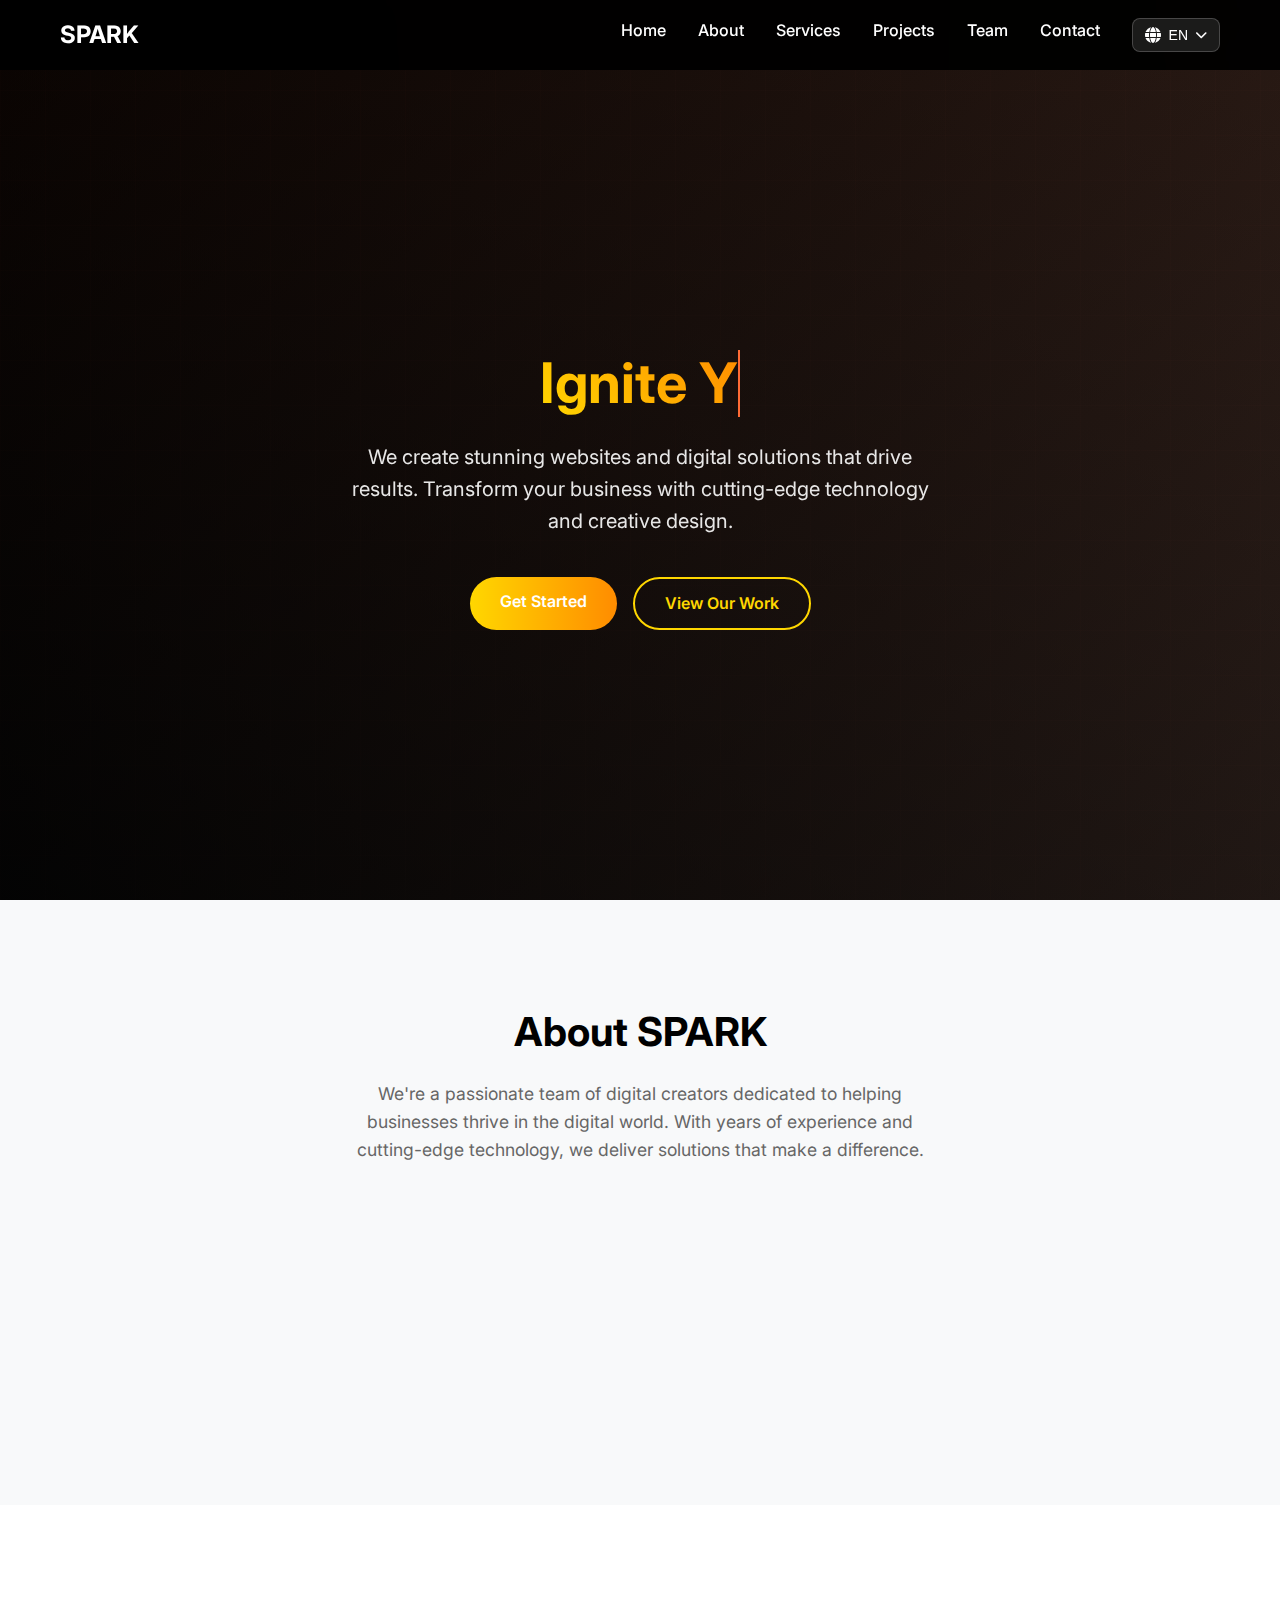
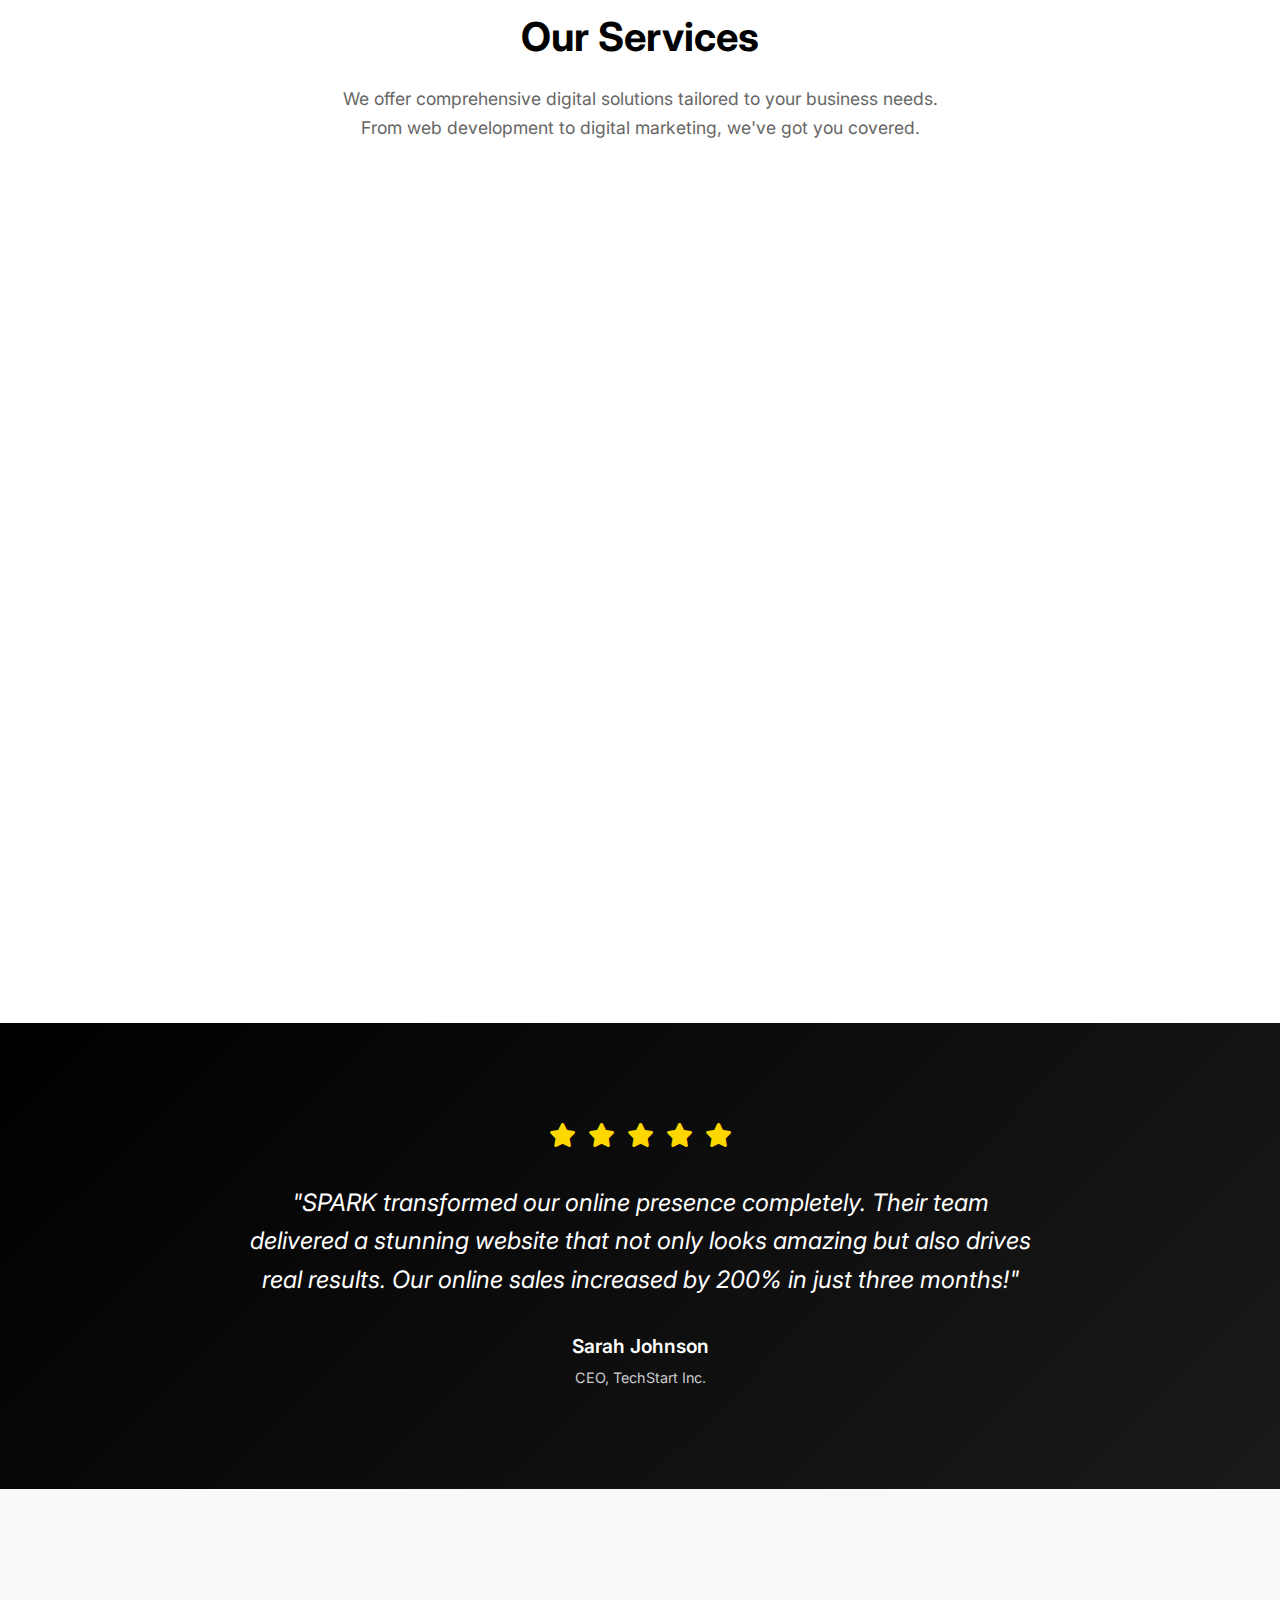
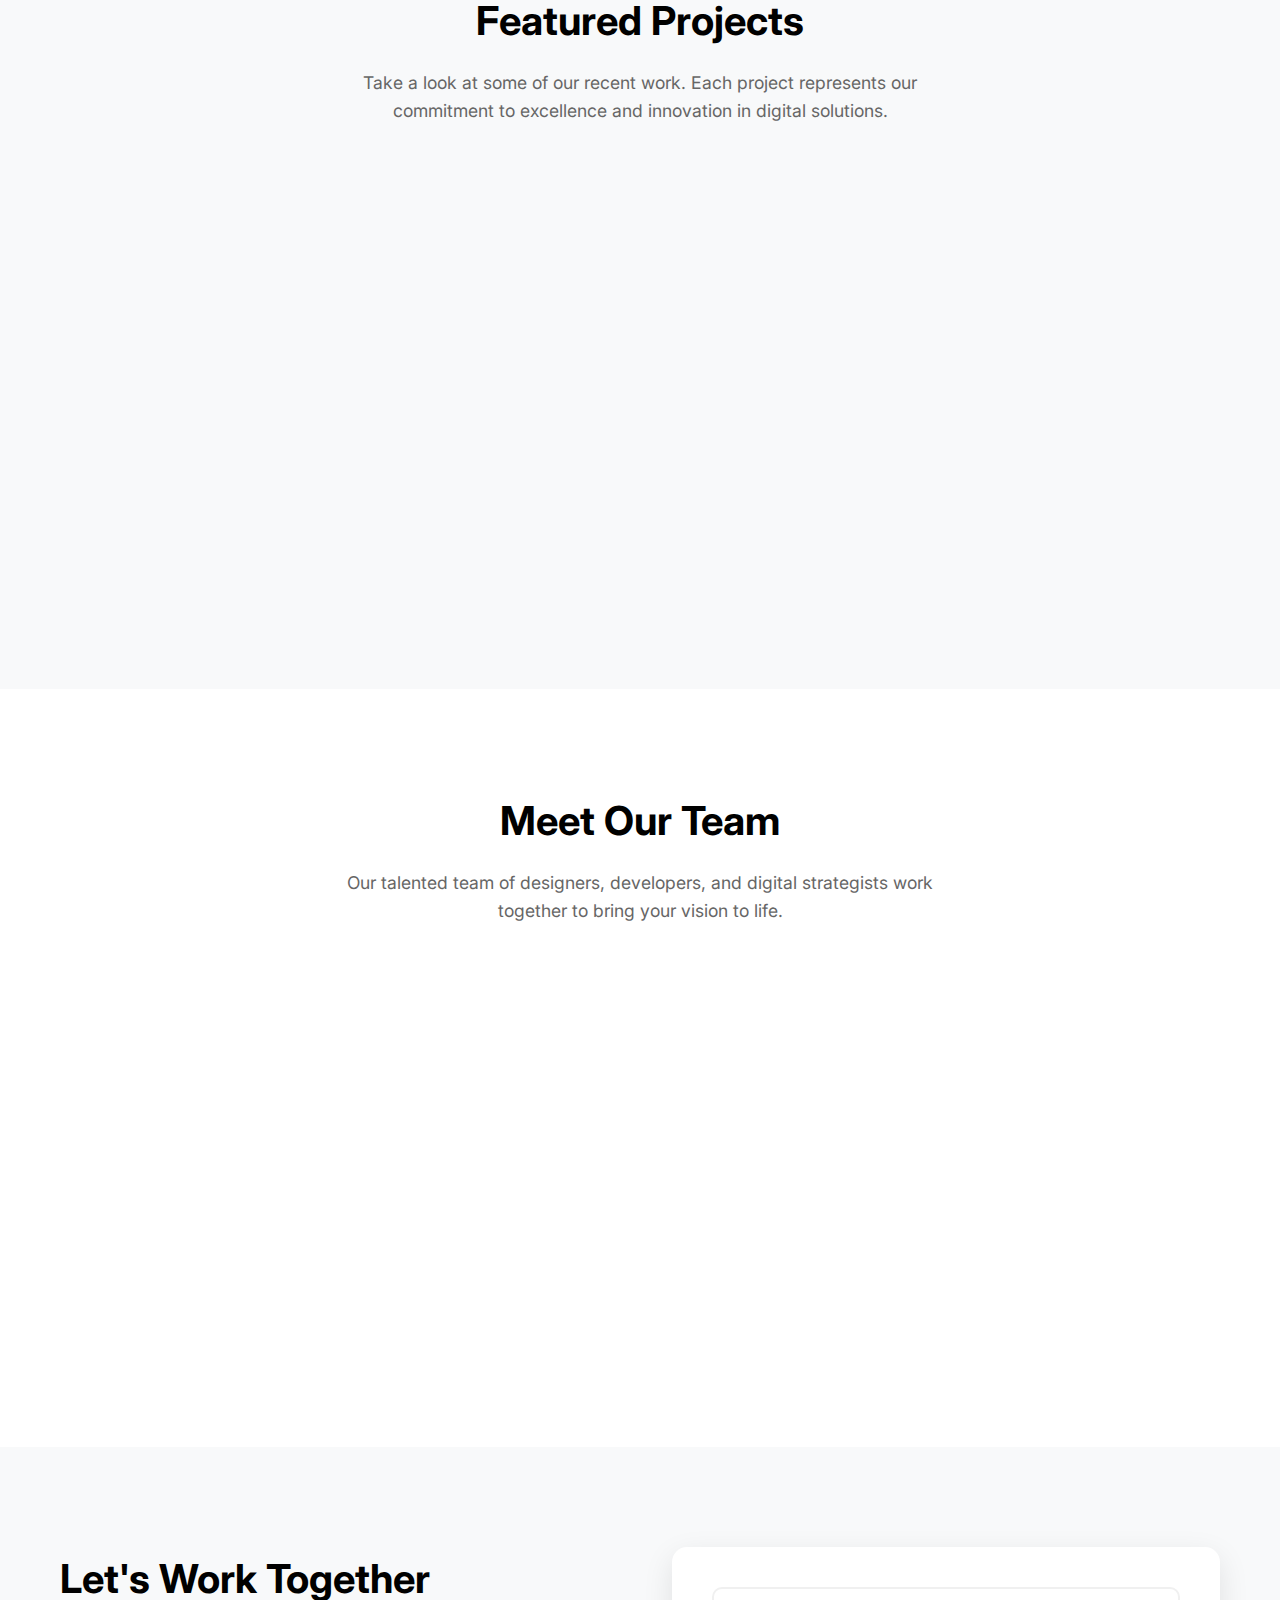
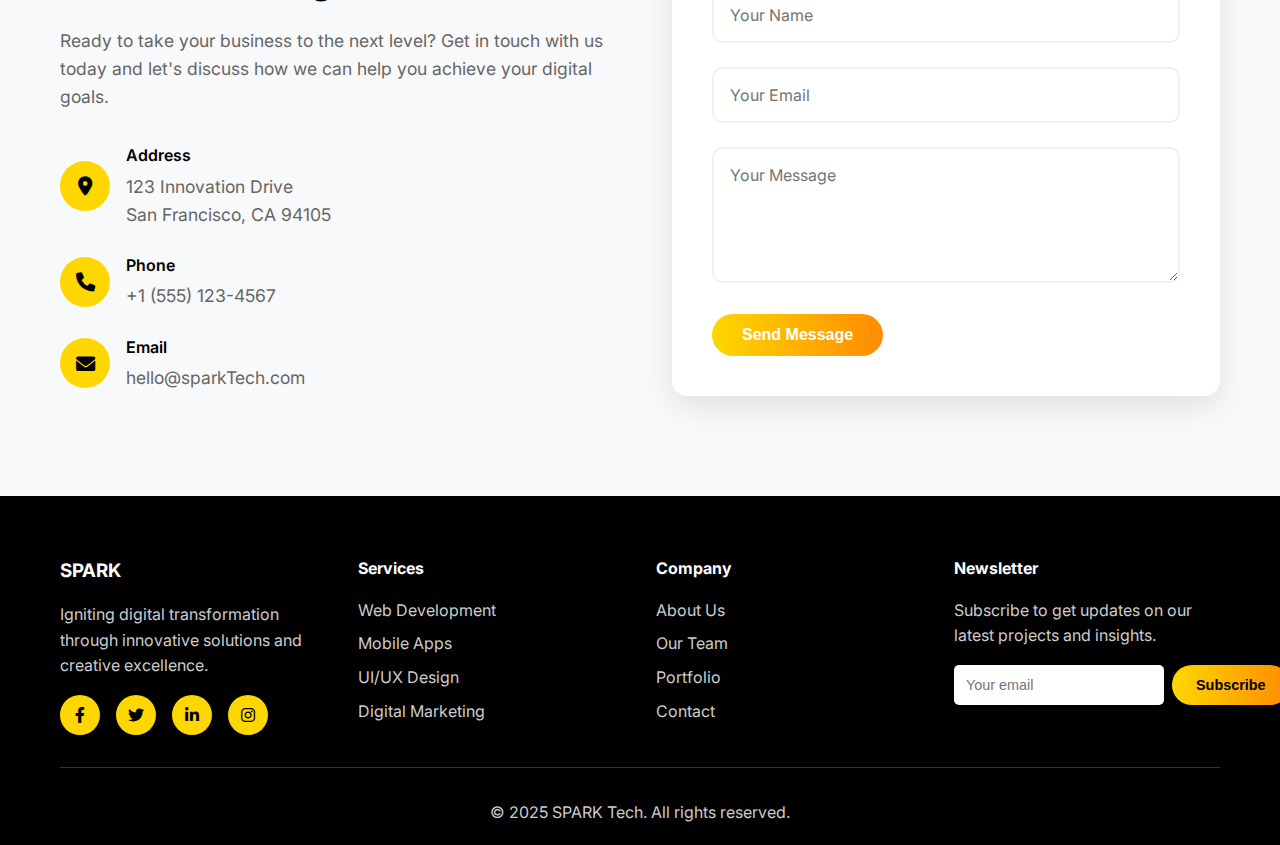
<file: index.html>
<!DOCTYPE html>
<html lang="en">
<head>
    <meta charset="UTF-8">
    <meta name="viewport" content="width=device-width, initial-scale=1.0">
    <title>SPARK - Digital Solutions Agency</title>
    <link rel="stylesheet" href="styles.css">
    <link rel="stylesheet" href="https://cdnjs.cloudflare.com/ajax/libs/font-awesome/6.0.0/css/all.min.css">
    <link href="https://fonts.googleapis.com/css2?family=Inter:wght@300;400;500;600;700&display=swap" rel="stylesheet">
</head>
<body>
    <!-- Navigation -->
    <nav class="navbar">
        <div class="nav-container">
            <div class="nav-logo">
                <h2>SPARK</h2>
            </div>
            <ul class="nav-menu">
                <li><a href="#home">Home</a></li>
                <li><a href="#about">About</a></li>
                <li><a href="#services">Services</a></li>
                <li><a href="#projects">Projects</a></li>
                <li><a href="#team">Team</a></li>
                <li><a href="#contact">Contact</a></li>
                <li class="language-dropdown">
                    <button class="language-btn">
                        <i class="fas fa-globe"></i>
                        <span>EN</span>
                        <i class="fas fa-chevron-down"></i>
                    </button>
                    <ul class="dropdown-menu">
                        <li><a href="index.html">English</a></li>
                        <li><a href="index-ar.html">العربية</a></li>
                        <li><a href="index-nl.html">Nederlands</a></li>
                    </ul>
                </li>
            </ul>
            <div class="hamburger">
                <span></span>
                <span></span>
                <span></span>
            </div>
        </div>
    </nav>

    <!-- Hero Section -->
    <section id="home" class="hero">
        <div class="hero-background"></div>
        <div class="hero-overlay"></div>
        <div class="hero-content">
            <h1 class="hero-title">Ignite Your Digital Presence</h1>
            <p class="hero-subtitle">We create stunning websites and digital solutions that drive results. Transform your business with cutting-edge technology and creative design.</p>
            <div class="hero-buttons">
                <a href="#contact" class="btn btn-primary">Get Started</a>
                <a href="#projects" class="btn btn-secondary">View Our Work</a>
            </div>
        </div>
    </section>

    <!-- About Section -->
    <section id="about" class="about">
        <div class="container">
            <div class="section-header">
                <h2>About SPARK</h2>
                <p>We're a passionate team of digital creators dedicated to helping businesses thrive in the digital world. With years of experience and cutting-edge technology, we deliver solutions that make a difference.</p>
            </div>
            <div class="stats-grid">
                <div class="stat-item fade-in">
                    <div class="stat-number">150</div>
                    <div class="stat-label">Projects Completed</div>
                </div>
                <div class="stat-item fade-in">
                    <div class="stat-number">50</div>
                    <div class="stat-label">Happy Clients</div>
                </div>
                <div class="stat-item fade-in">
                    <div class="stat-number">5</div>
                    <div class="stat-label">Years Experience</div>
                </div>
                <div class="stat-item fade-in">
                    <div class="stat-number">24</div>
                    <div class="stat-label">Support Hours</div>
                </div>
            </div>
        </div>
    </section>

    <!-- Services Section -->
    <section id="services" class="services">
        <div class="container">
            <div class="section-header">
                <h2>Our Services</h2>
                <p>We offer comprehensive digital solutions tailored to your business needs. From web development to digital marketing, we've got you covered.</p>
            </div>
            <div class="services-grid">
                <div class="service-card fade-in">
                    <div class="service-icon">
                        <i class="fas fa-code"></i>
                    </div>
                    <h3>Web Development</h3>
                    <p>Custom websites built with modern technologies. Responsive, fast, and optimized for search engines to help your business grow online.</p>
                </div>
                <div class="service-card fade-in">
                    <div class="service-icon">
                        <i class="fas fa-mobile-alt"></i>
                    </div>
                    <h3>Mobile Apps</h3>
                    <p>Native and cross-platform mobile applications that deliver exceptional user experiences across iOS and Android devices.</p>
                </div>
                <div class="service-card fade-in">
                    <div class="service-icon">
                        <i class="fas fa-paint-brush"></i>
                    </div>
                    <h3>UI/UX Design</h3>
                    <p>Beautiful, intuitive designs that engage users and drive conversions. We create experiences that your customers will love.</p>
                </div>
                <div class="service-card fade-in">
                    <div class="service-icon">
                        <i class="fas fa-chart-line"></i>
                    </div>
                    <h3>Digital Marketing</h3>
                    <p>Comprehensive digital marketing strategies including SEO, social media, and paid advertising to boost your online presence.</p>
                </div>
                <div class="service-card fade-in">
                    <div class="service-icon">
                        <i class="fas fa-cloud"></i>
                    </div>
                    <h3>Cloud Solutions</h3>
                    <p>Scalable cloud infrastructure and hosting solutions that ensure your applications run smoothly and securely.</p>
                </div>
                <div class="service-card fade-in">
                    <div class="service-icon">
                        <i class="fas fa-shield-alt"></i>
                    </div>
                    <h3>Security</h3>
                    <p>Comprehensive security solutions to protect your digital assets and ensure your business stays safe from cyber threats.</p>
                </div>
            </div>
        </div>
    </section>

    <!-- Testimonial Section -->
    <section class="testimonial">
        <div class="container">
            <div class="testimonial-content">
                <div class="stars">
                    <i class="fas fa-star"></i>
                    <i class="fas fa-star"></i>
                    <i class="fas fa-star"></i>
                    <i class="fas fa-star"></i>
                    <i class="fas fa-star"></i>
                </div>
                <blockquote>
                    "SPARK transformed our online presence completely. Their team delivered a stunning website that not only looks amazing but also drives real results. Our online sales increased by 200% in just three months!"
                </blockquote>
                <div class="testimonial-author">
                    <div class="author-info">
                        <h4>Sarah Johnson</h4>
                        <p>CEO, TechStart Inc.</p>
                    </div>
                </div>
            </div>
        </div>
    </section>

    <!-- Projects Section -->
    <section id="projects" class="projects">
        <div class="container">
            <div class="section-header">
                <h2>Featured Projects</h2>
                <p>Take a look at some of our recent work. Each project represents our commitment to excellence and innovation in digital solutions.</p>
            </div>
            <div class="project-showcase fade-in">
                <div class="project-image">
                    <div class="project-placeholder">
                        <i class="fas fa-laptop-code"></i>
                        <p>E-Commerce Platform</p>
                    </div>
                </div>
                <div class="project-details">
                    <h3>NextGen E-Commerce</h3>
                    <div class="project-meta">
                        <span><i class="fas fa-calendar"></i> 2024</span>
                        <span><i class="fas fa-user"></i> TechStart Inc.</span>
                    </div>
                    <p>A comprehensive e-commerce platform built with modern web technologies. Features include real-time inventory management, secure payment processing, and advanced analytics dashboard.</p>
                    <div class="project-tech">
                        <span class="tech-tag">React</span>
                        <span class="tech-tag">Node.js</span>
                        <span class="tech-tag">MongoDB</span>
                        <span class="tech-tag">Stripe</span>
                    </div>
                </div>
            </div>
        </div>
    </section>

    <!-- Team Section -->
    <section id="team" class="team">
        <div class="container">
            <div class="section-header">
                <h2>Meet Our Team</h2>
                <p>Our talented team of designers, developers, and digital strategists work together to bring your vision to life.</p>
            </div>
            <div class="team-grid">
                <div class="team-member fade-in">
                    <div class="member-avatar">
                        <i class="fas fa-user"></i>
                    </div>
                    <h3>Alex Chen</h3>
                    <div class="member-role">Lead Developer</div>
                    <p class="member-bio">Full-stack developer with 8+ years of experience in modern web technologies and cloud architecture.</p>
                </div>
                <div class="team-member fade-in">
                    <div class="member-avatar">
                        <i class="fas fa-user"></i>
                    </div>
                    <h3>Maria Rodriguez</h3>
                    <div class="member-role">UI/UX Designer</div>
                    <p class="member-bio">Creative designer passionate about creating intuitive and beautiful user experiences that drive engagement.</p>
                </div>
                <div class="team-member fade-in">
                    <div class="member-avatar">
                        <i class="fas fa-user"></i>
                    </div>
                    <h3>David Kim</h3>
                    <div class="member-role">Project Manager</div>
                    <p class="member-bio">Experienced project manager ensuring smooth delivery and client satisfaction on every project.</p>
                </div>
                <div class="team-member fade-in">
                    <div class="member-avatar">
                        <i class="fas fa-user"></i>
                    </div>
                    <h3>Emily Zhang</h3>
                    <div class="member-role">Marketing Specialist</div>
                    <p class="member-bio">Digital marketing expert helping businesses grow their online presence through strategic campaigns.</p>
                </div>
            </div>
        </div>
    </section>

    <!-- Contact Section -->
    <section id="contact" class="contact">
        <div class="container">
            <div class="contact-content">
                <div class="contact-info">
                    <h2>Let's Work Together</h2>
                    <p>Ready to take your business to the next level? Get in touch with us today and let's discuss how we can help you achieve your digital goals.</p>
                    <div class="contact-details">
                        <div class="contact-item">
                            <i class="fas fa-map-marker-alt"></i>
                            <div>
                                <h4>Address</h4>
                                <p>123 Innovation Drive<br>San Francisco, CA 94105</p>
                            </div>
                        </div>
                        <div class="contact-item">
                            <i class="fas fa-phone"></i>
                            <div>
                                <h4>Phone</h4>
                                <p>+1 (555) 123-4567</p>
                            </div>
                        </div>
                        <div class="contact-item">
                            <i class="fas fa-envelope"></i>
                            <div>
                                <h4>Email</h4>
                                <p>hello@sparkTech.com</p>
                            </div>
                        </div>
                    </div>
                </div>
                <div class="contact-form">
                    <form>
                        <div class="form-group">
                            <input type="text" name="name" placeholder="Your Name" required>
                        </div>
                        <div class="form-group">
                            <input type="email" name="email" placeholder="Your Email" required>
                        </div>
                        <div class="form-group">
                            <textarea name="message" rows="5" placeholder="Your Message" required></textarea>
                        </div>
                        <button type="submit" class="btn btn-primary">Send Message</button>
                    </form>
                </div>
            </div>
        </div>
    </section>

    <!-- Footer -->
    <footer class="footer">
        <div class="container">
            <div class="footer-content">
                <div class="footer-section">
                    <h3>SPARK</h3>
                    <p>Igniting digital transformation through innovative solutions and creative excellence.</p>
                    <div class="social-links">
                        <a href="#"><i class="fab fa-facebook-f"></i></a>
                        <a href="#"><i class="fab fa-twitter"></i></a>
                        <a href="#"><i class="fab fa-linkedin-in"></i></a>
                        <a href="#"><i class="fab fa-instagram"></i></a>
                    </div>
                </div>
                <div class="footer-section">
                    <h4>Services</h4>
                    <ul>
                        <li><a href="#services">Web Development</a></li>
                        <li><a href="#services">Mobile Apps</a></li>
                        <li><a href="#services">UI/UX Design</a></li>
                        <li><a href="#services">Digital Marketing</a></li>
                    </ul>
                </div>
                <div class="footer-section">
                    <h4>Company</h4>
                    <ul>
                        <li><a href="#about">About Us</a></li>
                        <li><a href="#team">Our Team</a></li>
                        <li><a href="#projects">Portfolio</a></li>
                        <li><a href="#contact">Contact</a></li>
                    </ul>
                </div>
                <div class="footer-section">
                    <h4>Newsletter</h4>
                    <p>Subscribe to get updates on our latest projects and insights.</p>
                    <form class="newsletter-form">
                        <input type="email" placeholder="Your email">
                        <button type="submit" class="btn">Subscribe</button>
                    </form>
                </div>
            </div>
            <div class="footer-bottom">
                <p>&copy; 2025 SPARK Tech. All rights reserved.</p>
            </div>
        </div>
    </footer>

    <script src="script.js"></script>
</body>
</html>
</file>
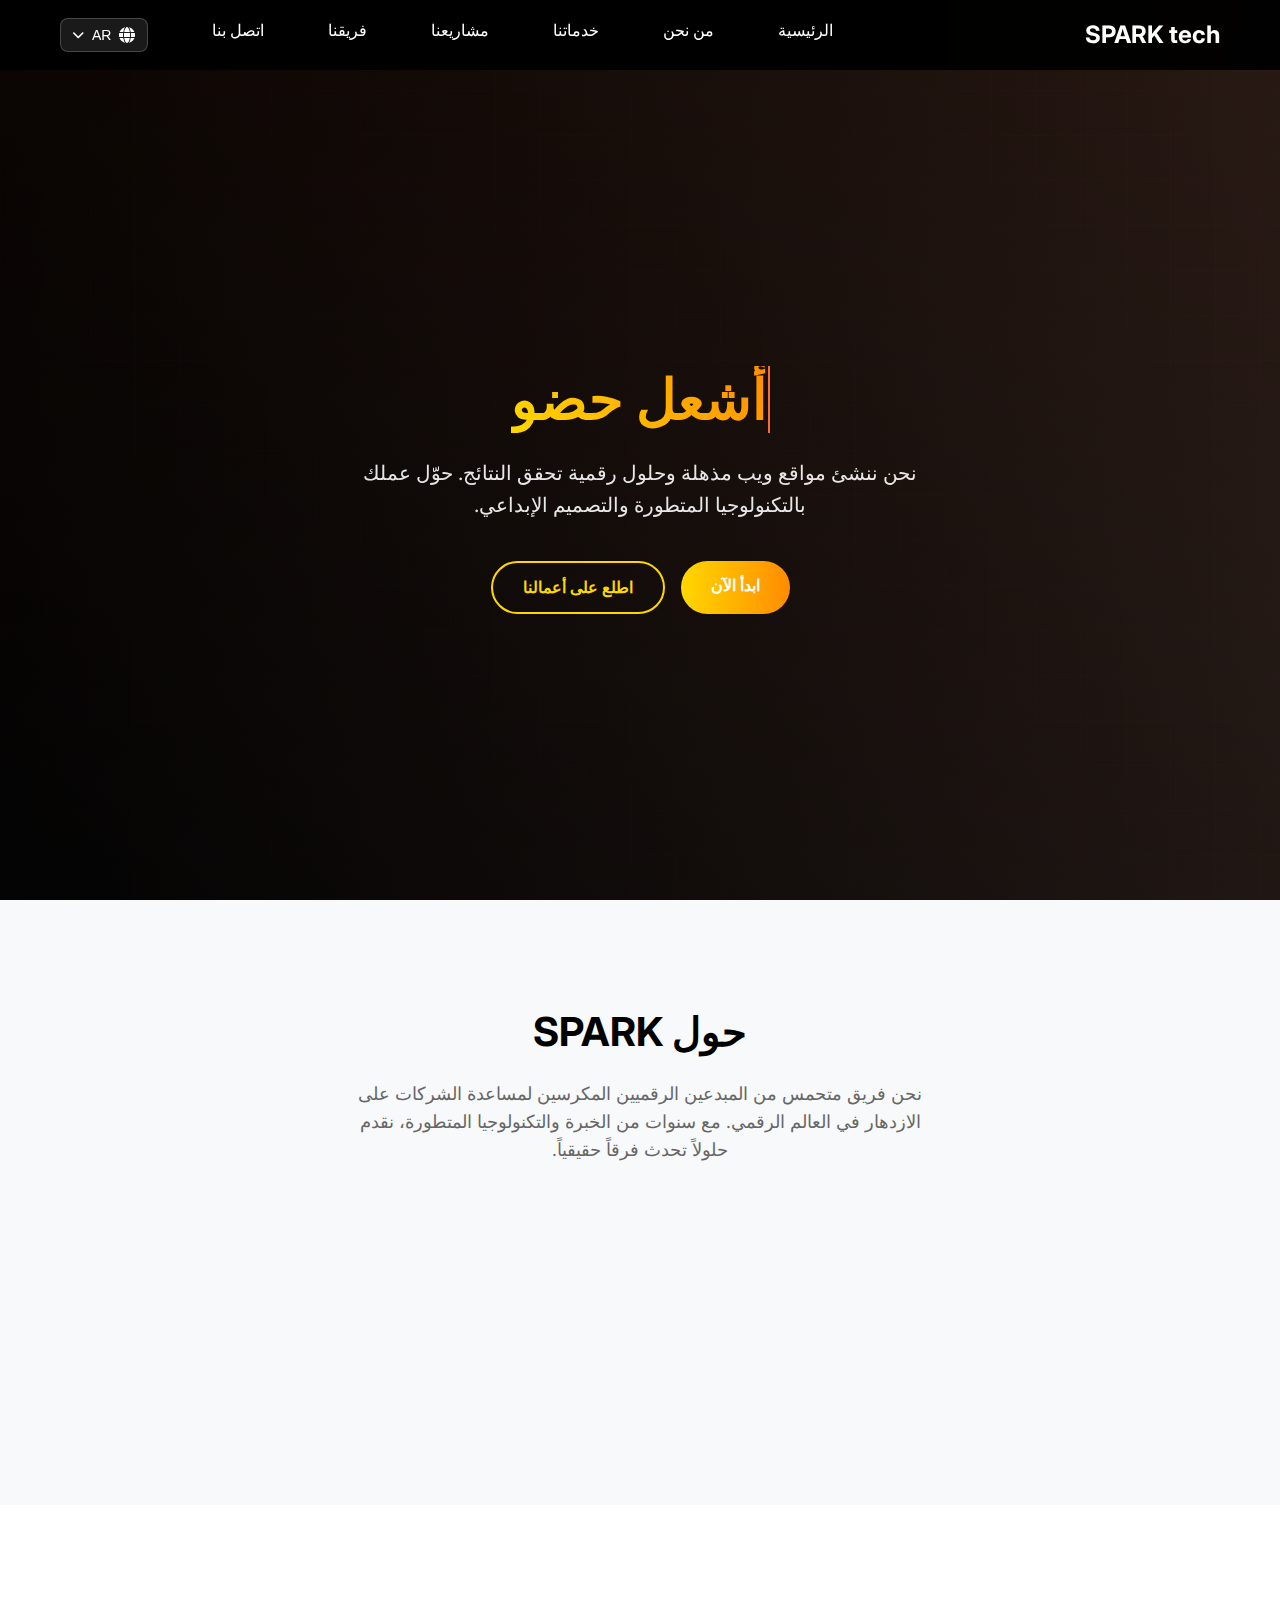
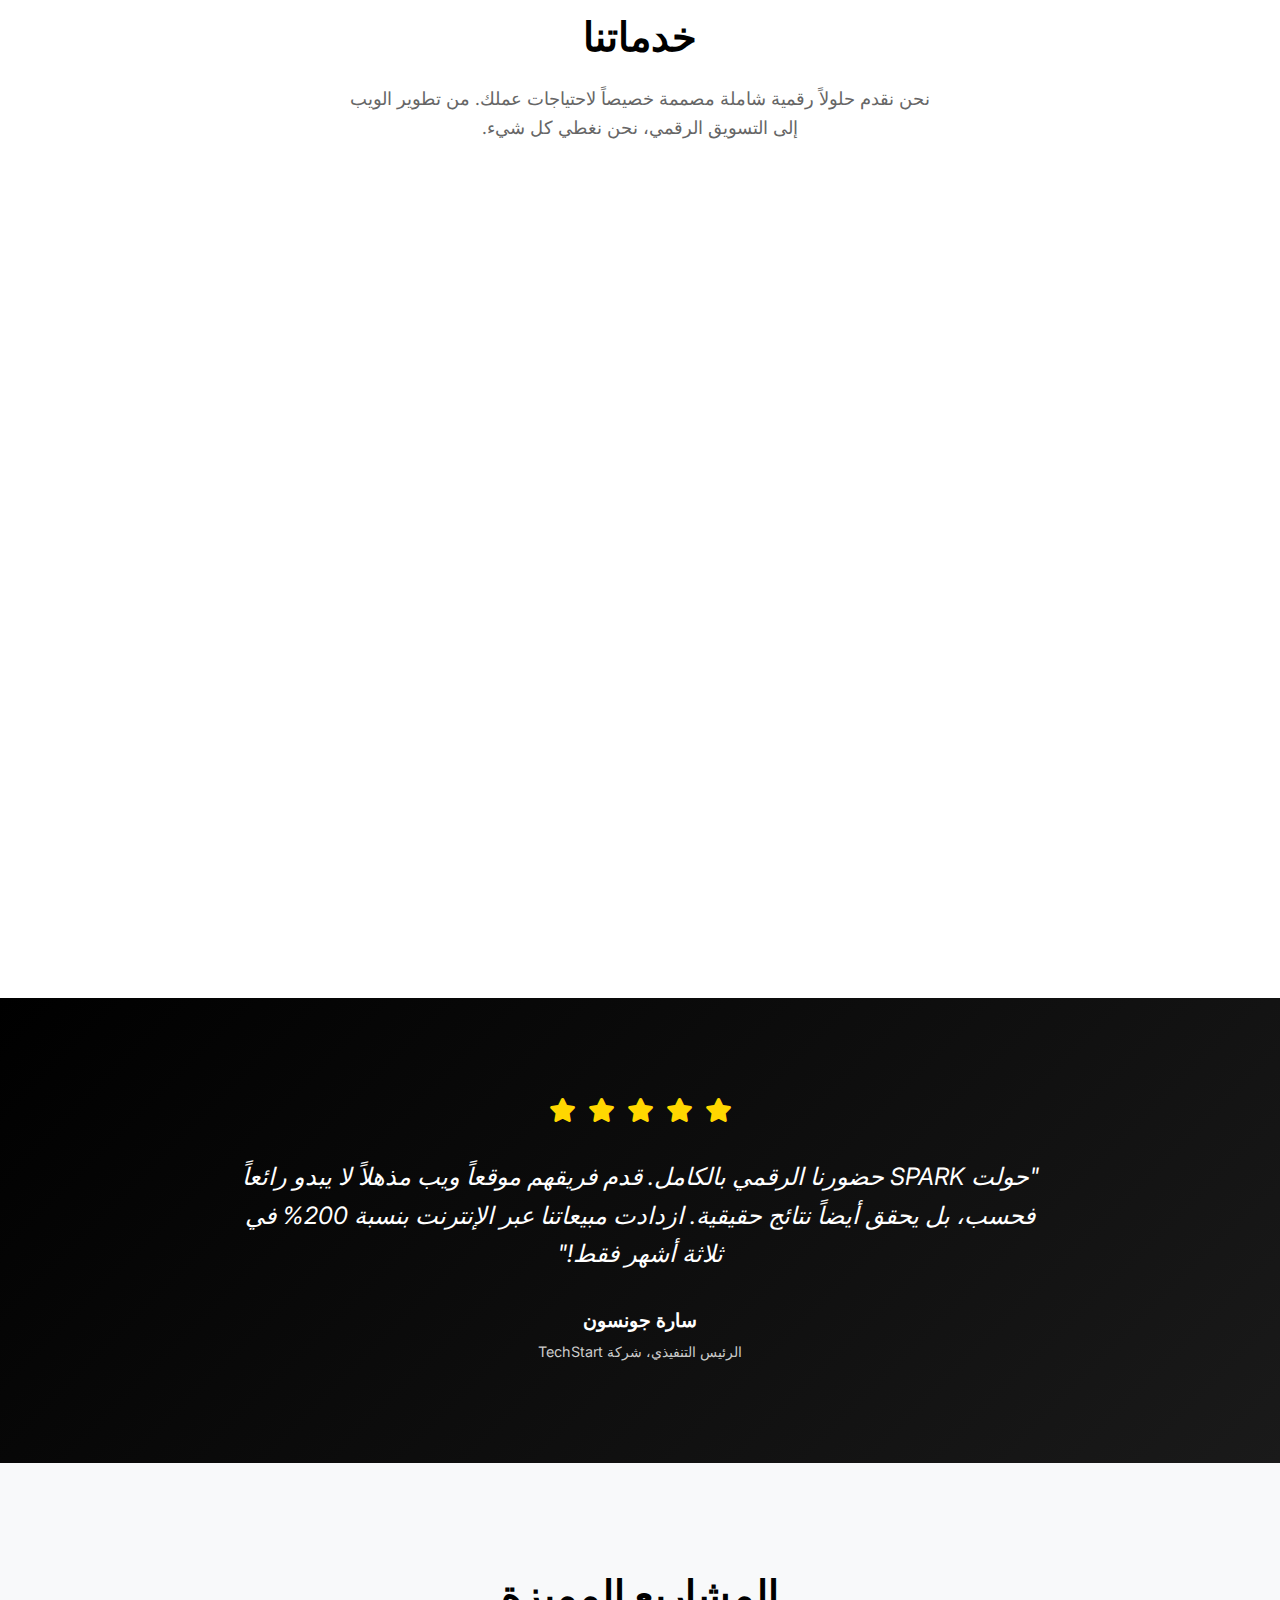
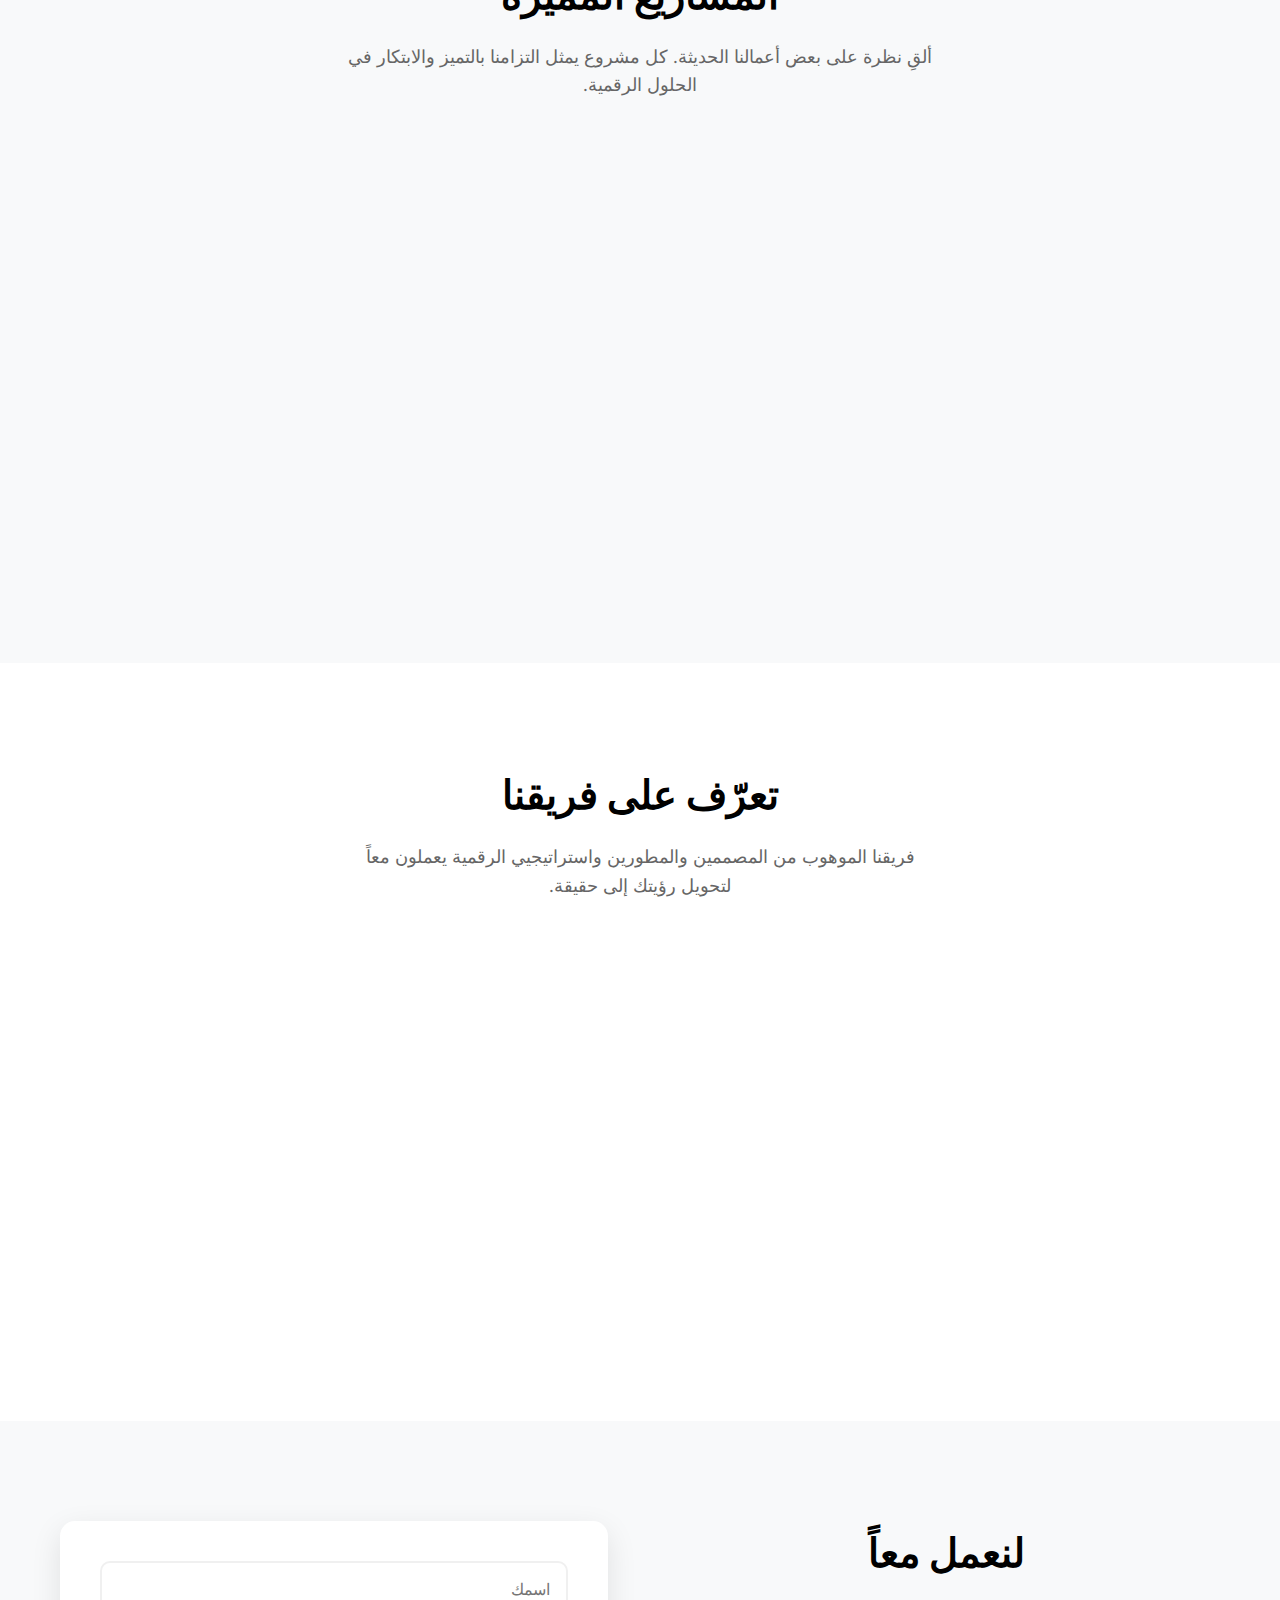
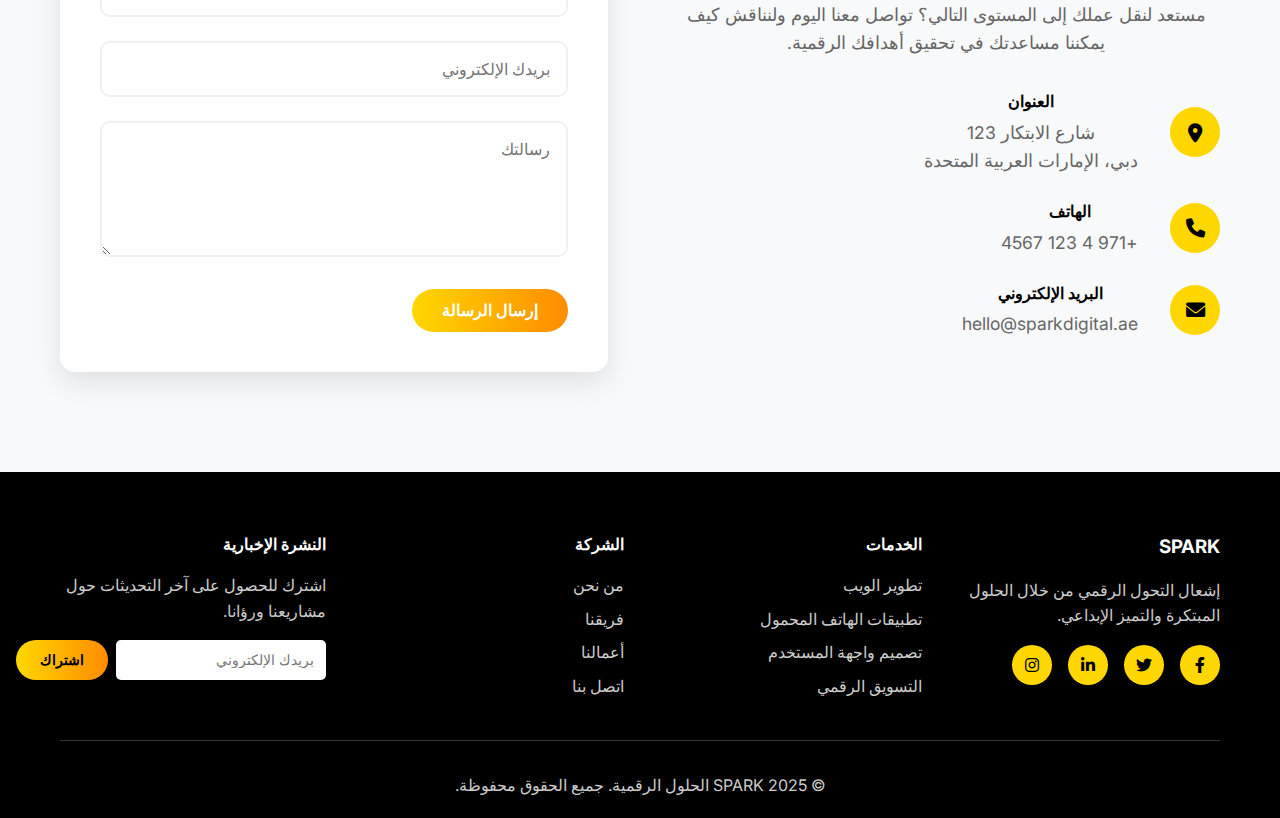
<file: index-ar.html>
<!DOCTYPE html>
<html lang="ar" dir="rtl">
<head>
    <meta charset="UTF-8">
    <meta name="viewport" content="width=device-width, initial-scale=1.0">
    <title>SPARK - وكالة الحلول الرقمية</title>
    <link rel="stylesheet" href="styles.css">
    <link rel="stylesheet" href="styles-rtl.css">
    <link rel="stylesheet" href="https://cdnjs.cloudflare.com/ajax/libs/font-awesome/6.0.0/css/all.min.css">
    <link href="https://fonts.googleapis.com/css2?family=Noto+Sans+Arabic:wght@300;400;500;600;700&family=Inter:wght@300;400;500;600;700&display=swap" rel="stylesheet">
</head>
<body>
    <nav class="navbar">
        <div class="nav-container">
            <div class="nav-logo">
                <h2>SPARK tech</h2>
            </div>
            <ul class="nav-menu">
                <li><a href="#home">الرئيسية</a></li>
                <li><a href="#about">من نحن</a></li>
                <li><a href="#services">خدماتنا</a></li>
                <li><a href="#projects">مشاريعنا</a></li>
                <li><a href="#team">فريقنا</a></li>
                <li><a href="#contact">اتصل بنا</a></li>
                <li class="language-dropdown">
                    <button class="language-btn">
                        <i class="fas fa-globe"></i>
                        <span>AR</span>
                        <i class="fas fa-chevron-down"></i>
                    </button>
                    <ul class="dropdown-menu">
                        <li><a href="index.html">English</a></li>
                        <li><a href="index-ar.html">العربية</a></li>
                        <li><a href="index-nl.html">Nederlands</a></li>
                    </ul>
                </li>
            </ul>
            <div class="hamburger">
                <span></span>
                <span></span>
                <span></span>
            </div>
        </div>
    </nav>

    <section id="home" class="hero">
        <div class="hero-background"></div>
        <div class="hero-overlay"></div>
        <div class="hero-content">
            <h1 class="hero-title">أشعل حضورك الرقمي</h1>
            <p class="hero-subtitle">نحن ننشئ مواقع ويب مذهلة وحلول رقمية تحقق النتائج. حوّل عملك بالتكنولوجيا المتطورة والتصميم الإبداعي.</p>
            <div class="hero-buttons">
                <a href="#contact" class="btn btn-primary">ابدأ الآن</a>
                <a href="#projects" class="btn btn-secondary">اطلع على أعمالنا</a>
            </div>
        </div>
    </section>

    <section id="about" class="about">
        <div class="container">
            <div class="section-header">
                <h2>حول SPARK</h2>
                <p>نحن فريق متحمس من المبدعين الرقميين المكرسين لمساعدة الشركات على الازدهار في العالم الرقمي. مع سنوات من الخبرة والتكنولوجيا المتطورة، نقدم حلولاً تحدث فرقاً حقيقياً.</p>
            </div>
            <div class="stats-grid">
                <div class="stat-item fade-in">
                    <div class="stat-number">150</div>
                    <div class="stat-label">مشروع مكتمل</div>
                </div>
                <div class="stat-item fade-in">
                    <div class="stat-number">50</div>
                    <div class="stat-label">عميل سعيد</div>
                </div>
                <div class="stat-item fade-in">
                    <div class="stat-number">5</div>
                    <div class="stat-label">سنوات خبرة</div>
                </div>
                <div class="stat-item fade-in">
                    <div class="stat-number">24</div>
                    <div class="stat-label">ساعات دعم</div>
                </div>
            </div>
        </div>
    </section>

    <section id="services" class="services">
        <div class="container">
            <div class="section-header">
                <h2>خدماتنا</h2>
                <p>نحن نقدم حلولاً رقمية شاملة مصممة خصيصاً لاحتياجات عملك. من تطوير الويب إلى التسويق الرقمي، نحن نغطي كل شيء.</p>
            </div>
            <div class="services-grid">
                <div class="service-card fade-in">
                    <div class="service-icon">
                        <i class="fas fa-code"></i>
                    </div>
                    <h3>تطوير الويب</h3>
                    <p>مواقع ويب مخصصة مبنية بالتقنيات الحديثة. متجاوبة وسريعة ومحسنة لمحركات البحث لمساعدة عملك على النمو عبر الإنترنت.</p>
                </div>
                <div class="service-card fade-in">
                    <div class="service-icon">
                        <i class="fas fa-mobile-alt"></i>
                    </div>
                    <h3>تطبيقات الهاتف المحمول</h3>
                    <p>تطبيقات هاتف محمول أصلية ومتعددة المنصات تقدم تجارب استخدام استثنائية عبر أجهزة iOS و Android.</p>
                </div>
                <div class="service-card fade-in">
                    <div class="service-icon">
                        <i class="fas fa-paint-brush"></i>
                    </div>
                    <h3>تصميم واجهة المستخدم</h3>
                    <p>تصاميم جميلة وبديهية تجذب المستخدمين وتزيد التحويلات. نحن ننشئ تجارب سيحبها عملاؤك.</p>
                </div>
                <div class="service-card fade-in">
                    <div class="service-icon">
                        <i class="fas fa-chart-line"></i>
                    </div>
                    <h3>التسويق الرقمي</h3>
                    <p>استراتيجيات تسويق رقمي شاملة تشمل تحسين محركات البحث ووسائل التواصل الاجتماعي والإعلانات المدفوعة لتعزيز حضورك الرقمي.</p>
                </div>
                <div class="service-card fade-in">
                    <div class="service-icon">
                        <i class="fas fa-cloud"></i>
                    </div>
                    <h3>الحلول السحابية</h3>
                    <p>بنية تحتية سحابية قابلة للتوسع وحلول استضافة تضمن تشغيل تطبيقاتك بسلاسة وأمان.</p>
                </div>
                <div class="service-card fade-in">
                    <div class="service-icon">
                        <i class="fas fa-shield-alt"></i>
                    </div>
                    <h3>الأمان</h3>
                    <p>حلول أمنية شاملة لحماية أصولك الرقمية وضمان بقاء عملك آمناً من التهديدات السيبرانية.</p>
                </div>
            </div>
        </div>
    </section>

    <section class="testimonial">
        <div class="container">
            <div class="testimonial-content">
                <div class="stars">
                    <i class="fas fa-star"></i>
                    <i class="fas fa-star"></i>
                    <i class="fas fa-star"></i>
                    <i class="fas fa-star"></i>
                    <i class="fas fa-star"></i>
                </div>
                <blockquote>
                    "حولت SPARK حضورنا الرقمي بالكامل. قدم فريقهم موقعاً ويب مذهلاً لا يبدو رائعاً فحسب، بل يحقق أيضاً نتائج حقيقية. ازدادت مبيعاتنا عبر الإنترنت بنسبة 200% في ثلاثة أشهر فقط!"
                </blockquote>
                <div class="testimonial-author">
                    <div class="author-info">
                        <h4>سارة جونسون</h4>
                        <p>الرئيس التنفيذي، شركة TechStart</p>
                    </div>
                </div>
            </div>
        </div>
    </section>

    <section id="projects" class="projects">
        <div class="container">
            <div class="section-header">
                <h2>المشاريع المميزة</h2>
                <p>ألقِ نظرة على بعض أعمالنا الحديثة. كل مشروع يمثل التزامنا بالتميز والابتكار في الحلول الرقمية.</p>
            </div>
            <div class="project-showcase fade-in">
                <div class="project-image">
                    <div class="project-placeholder">
                        <i class="fas fa-laptop-code"></i>
                        <p>منصة التجارة الإلكترونية</p>
                    </div>
                </div>
                <div class="project-details">
                    <h3>التجارة الإلكترونية من الجيل التالي</h3>
                    <div class="project-meta">
                        <span><i class="fas fa-calendar"></i> 2024</span>
                        <span><i class="fas fa-user"></i> شركة TechStart</span>
                    </div>
                    <p>منصة تجارة إلكترونية شاملة مبنية بتقنيات الويب الحديثة. تشمل الميزات إدارة المخزون في الوقت الفعلي ومعالجة المدفوعات الآمنة ولوحة تحليلات متقدمة.</p>
                    <div class="project-tech">
                        <span class="tech-tag">React</span>
                        <span class="tech-tag">Node.js</span>
                        <span class="tech-tag">MongoDB</span>
                        <span class="tech-tag">Stripe</span>
                    </div>
                </div>
            </div>
        </div>
    </section>

    <section id="team" class="team">
        <div class="container">
            <div class="section-header">
                <h2>تعرّف على فريقنا</h2>
                <p>فريقنا الموهوب من المصممين والمطورين واستراتيجيي الرقمية يعملون معاً لتحويل رؤيتك إلى حقيقة.</p>
            </div>
            <div class="team-grid">
                <div class="team-member fade-in">
                    <div class="member-avatar">
                        <i class="fas fa-user"></i>
                    </div>
                    <h3>أليكس تشن</h3>
                    <div class="member-role">المطور الرئيسي</div>
                    <p class="member-bio">مطور متكامل مع أكثر من 8 سنوات من الخبرة في تقنيات الويب الحديثة وهندسة السحابة.</p>
                </div>
                <div class="team-member fade-in">
                    <div class="member-avatar">
                        <i class="fas fa-user"></i>
                    </div>
                    <h3>ماريا رودريغيز</h3>
                    <div class="member-role">مصممة واجهة المستخدم</div>
                    <p class="member-bio">مصممة مبدعة متحمسة لإنشاء تجارب مستخدم بديهية وجميلة تحفز التفاعل.</p>
                </div>
                <div class="team-member fade-in">
                    <div class="member-avatar">
                        <i class="fas fa-user"></i>
                    </div>
                    <h3>ديفيد كيم</h3>
                    <div class="member-role">مدير المشروع</div>
                    <p class="member-bio">مدير مشروع ذو خبرة يضمن التسليم السلس ورضا العملاء في كل مشروع.</p>
                </div>
                <div class="team-member fade-in">
                    <div class="member-avatar">
                        <i class="fas fa-user"></i>
                    </div>
                    <h3>إيميلي زانغ</h3>
                    <div class="member-role">أخصائية التسويق</div>
                    <p class="member-bio">خبيرة تسويق رقمي تساعد الشركات على تنمية حضورها الرقمي من خلال الحملات الاستراتيجية.</p>
                </div>
            </div>
        </div>
    </section>

    <section id="contact" class="contact">
        <div class="container">
            <div class="contact-content">
                <div class="contact-info">
                    <h2>لنعمل معاً</h2>
                    <p>مستعد لنقل عملك إلى المستوى التالي؟ تواصل معنا اليوم ولنناقش كيف يمكننا مساعدتك في تحقيق أهدافك الرقمية.</p>
                    <div class="contact-details">
                        <div class="contact-item">
                            <i class="fas fa-map-marker-alt"></i>
                            <div>
                                <h4>العنوان</h4>
                                <p>شارع الابتكار 123<br>دبي، الإمارات العربية المتحدة</p>
                            </div>
                        </div>
                        <div class="contact-item">
                            <i class="fas fa-phone"></i>
                            <div>
                                <h4>الهاتف</h4>
                                <p>+971 4 123 4567</p>
                            </div>
                        </div>
                        <div class="contact-item">
                            <i class="fas fa-envelope"></i>
                            <div>
                                <h4>البريد الإلكتروني</h4>
                                <p>hello@sparkdigital.ae</p>
                            </div>
                        </div>
                    </div>
                </div>
                <div class="contact-form">
                    <form>
                        <div class="form-group">
                            <input type="text" name="name" placeholder="اسمك" required>
                        </div>
                        <div class="form-group">
                            <input type="email" name="email" placeholder="بريدك الإلكتروني" required>
                        </div>
                        <div class="form-group">
                            <textarea name="message" rows="5" placeholder="رسالتك" required></textarea>
                        </div>
                        <button type="submit" class="btn btn-primary">إرسال الرسالة</button>
                    </form>
                </div>
            </div>
        </div>
    </section>

    <footer class="footer">
        <div class="container">
            <div class="footer-content">
                <div class="footer-section">
                    <h3>SPARK</h3>
                    <p>إشعال التحول الرقمي من خلال الحلول المبتكرة والتميز الإبداعي.</p>
                    <div class="social-links">
                        <a href="#"><i class="fab fa-facebook-f"></i></a>
                        <a href="#"><i class="fab fa-twitter"></i></a>
                        <a href="#"><i class="fab fa-linkedin-in"></i></a>
                        <a href="#"><i class="fab fa-instagram"></i></a>
                    </div>
                </div>
                <div class="footer-section">
                    <h4>الخدمات</h4>
                    <ul>
                        <li><a href="#services">تطوير الويب</a></li>
                        <li><a href="#services">تطبيقات الهاتف المحمول</a></li>
                        <li><a href="#services">تصميم واجهة المستخدم</a></li>
                        <li><a href="#services">التسويق الرقمي</a></li>
                    </ul>
                </div>
                <div class="footer-section">
                    <h4>الشركة</h4>
                    <ul>
                        <li><a href="#about">من نحن</a></li>
                        <li><a href="#team">فريقنا</a></li>
                        <li><a href="#projects">أعمالنا</a></li>
                        <li><a href="#contact">اتصل بنا</a></li>
                    </ul>
                </div>
                <div class="footer-section">
                    <h4>النشرة الإخبارية</h4>
                    <p>اشترك للحصول على آخر التحديثات حول مشاريعنا ورؤانا.</p>
                    <form class="newsletter-form">
                        <input type="email" placeholder="بريدك الإلكتروني">
                        <button type="submit" class="btn">اشتراك</button>
                    </form>
                </div>
            </div>
            <div class="footer-bottom">
                <p>&copy; 2025 SPARK الحلول الرقمية. جميع الحقوق محفوظة.</p>
            </div>
        </div>
    </footer>

    <script src="script.js"></script>
</body>
</html>
</file>
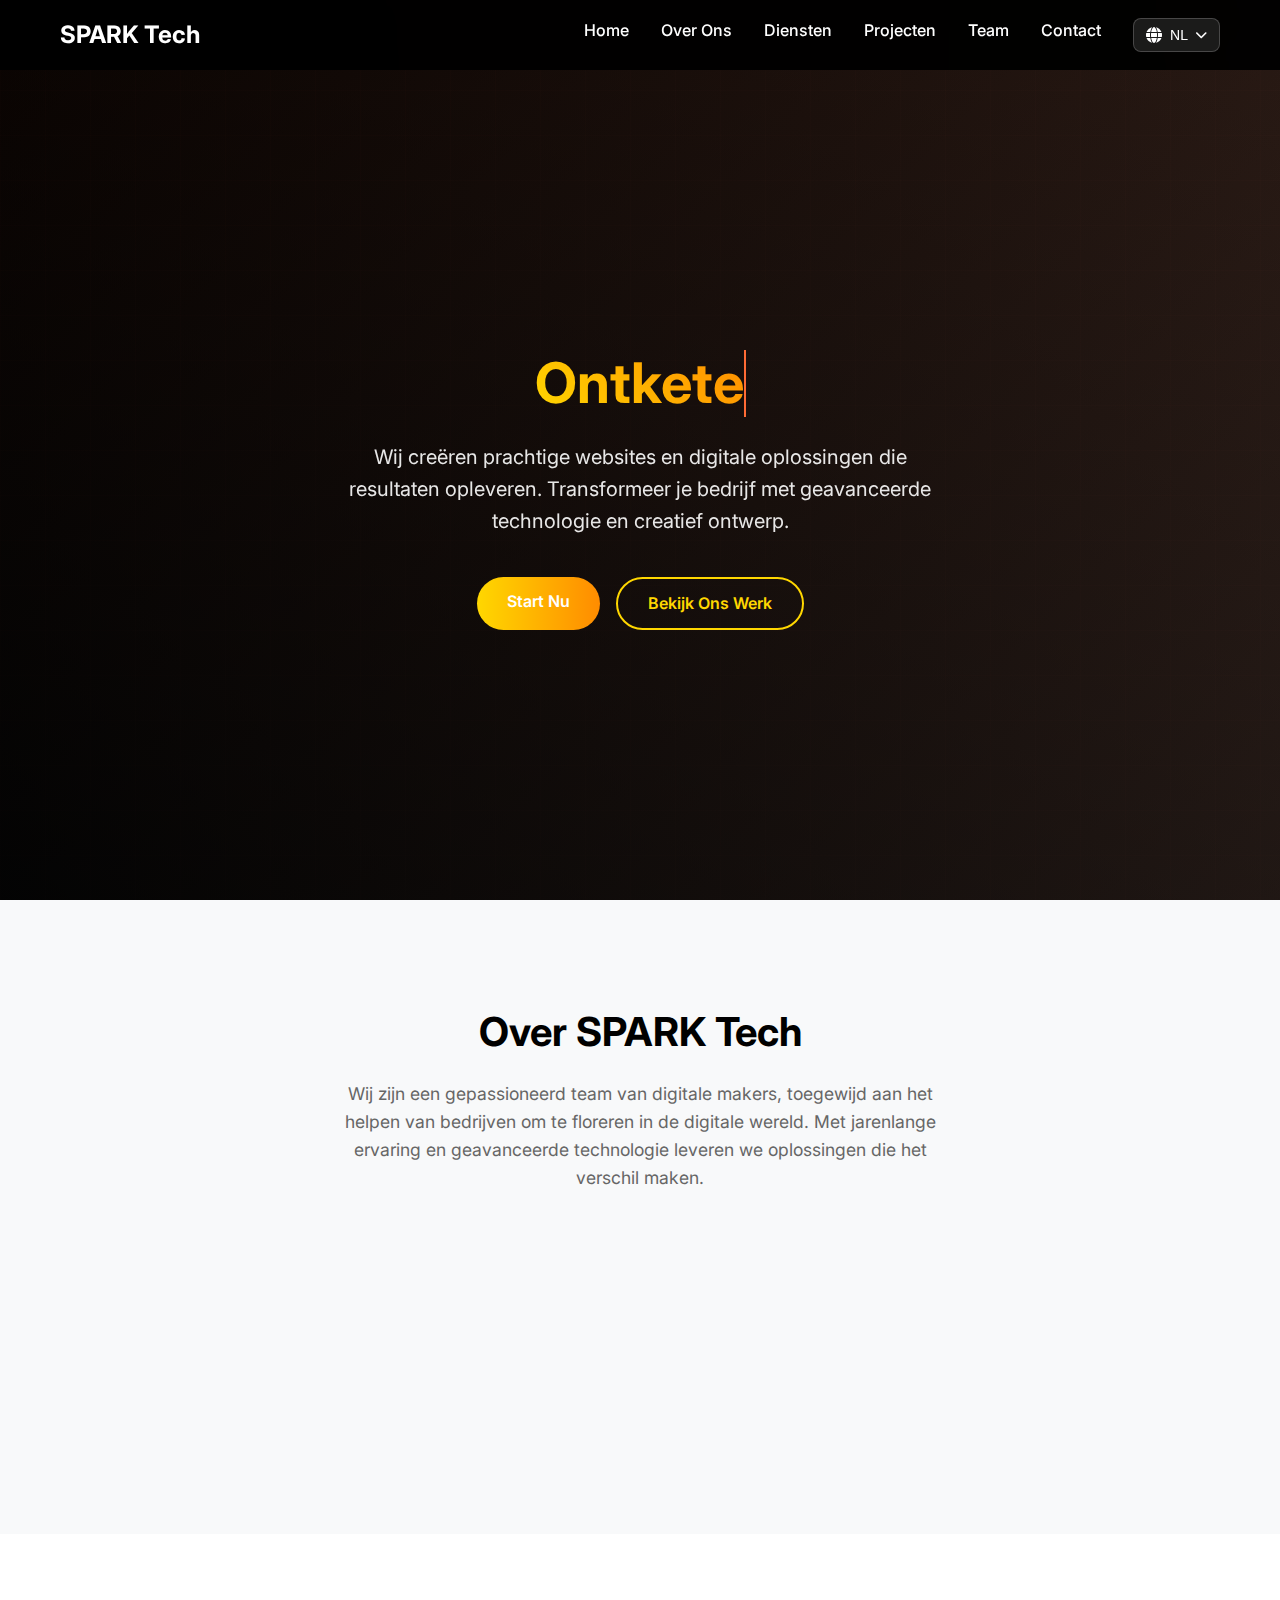
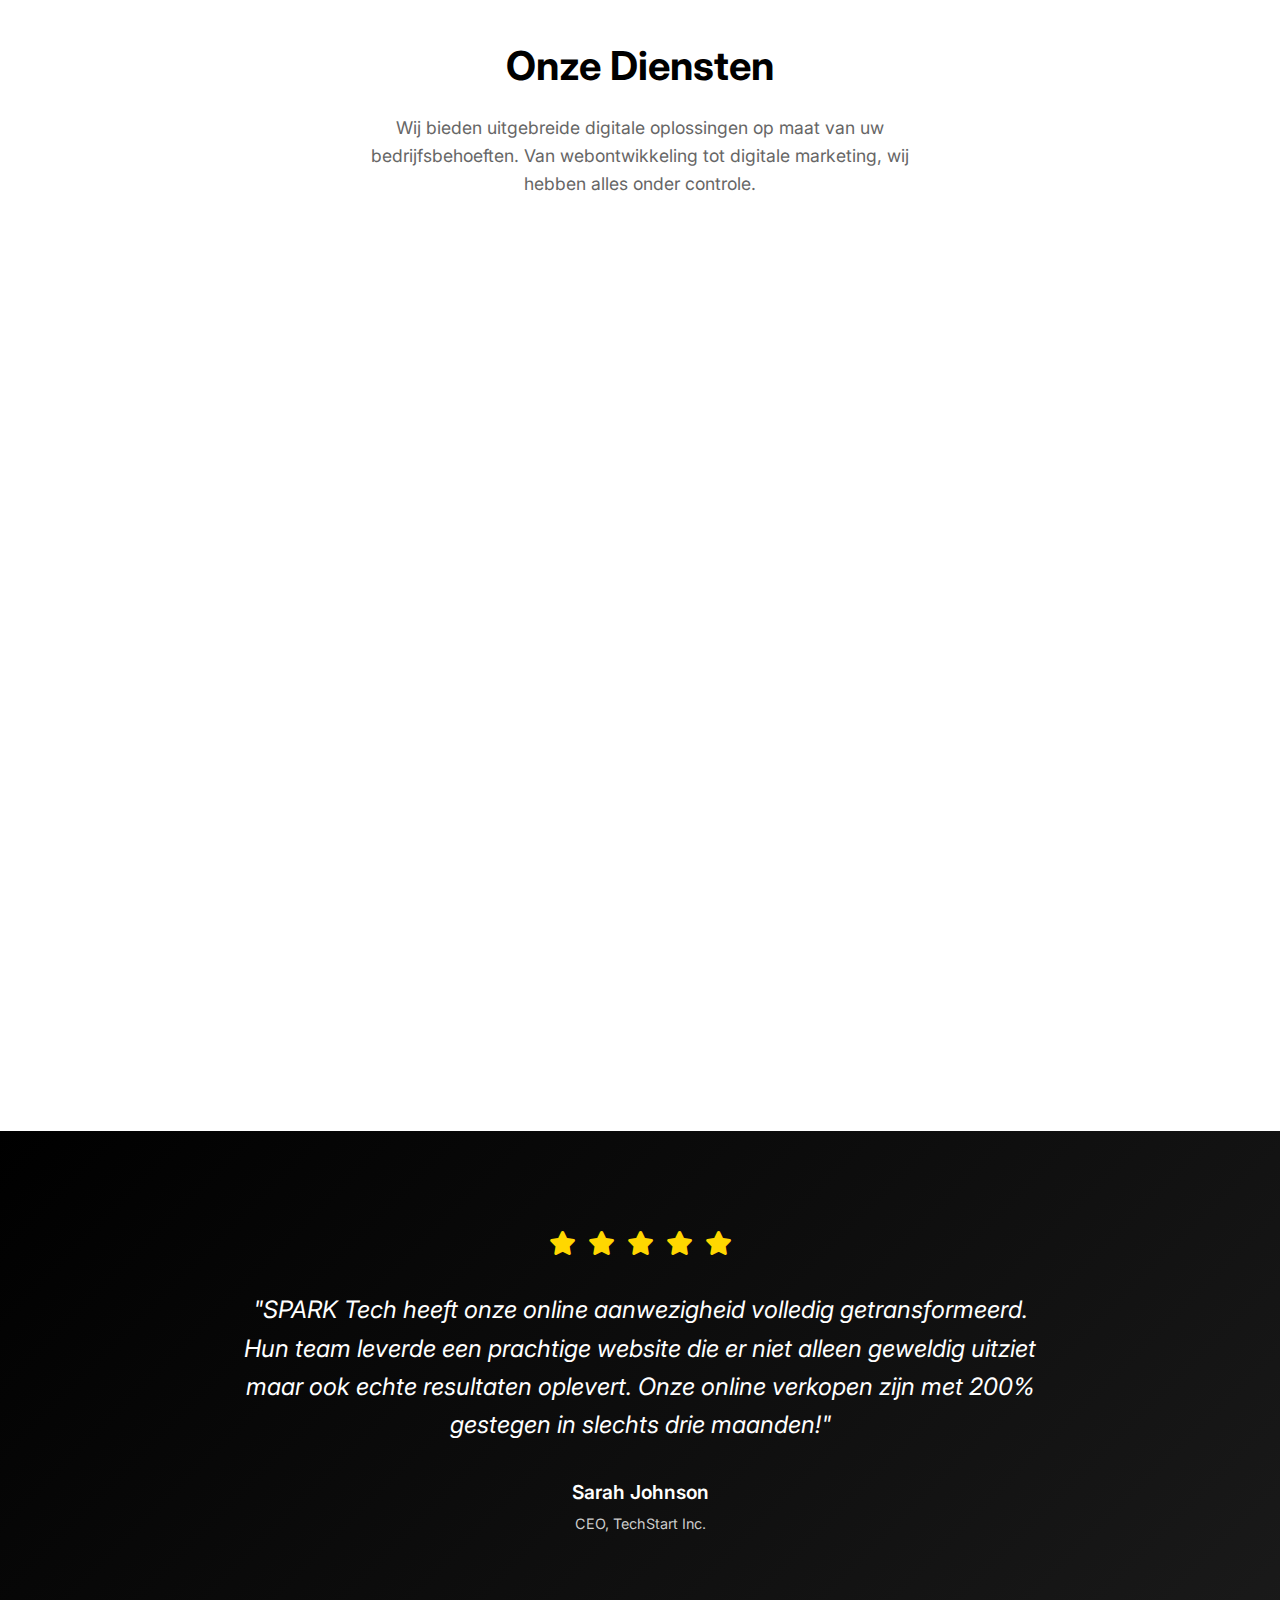
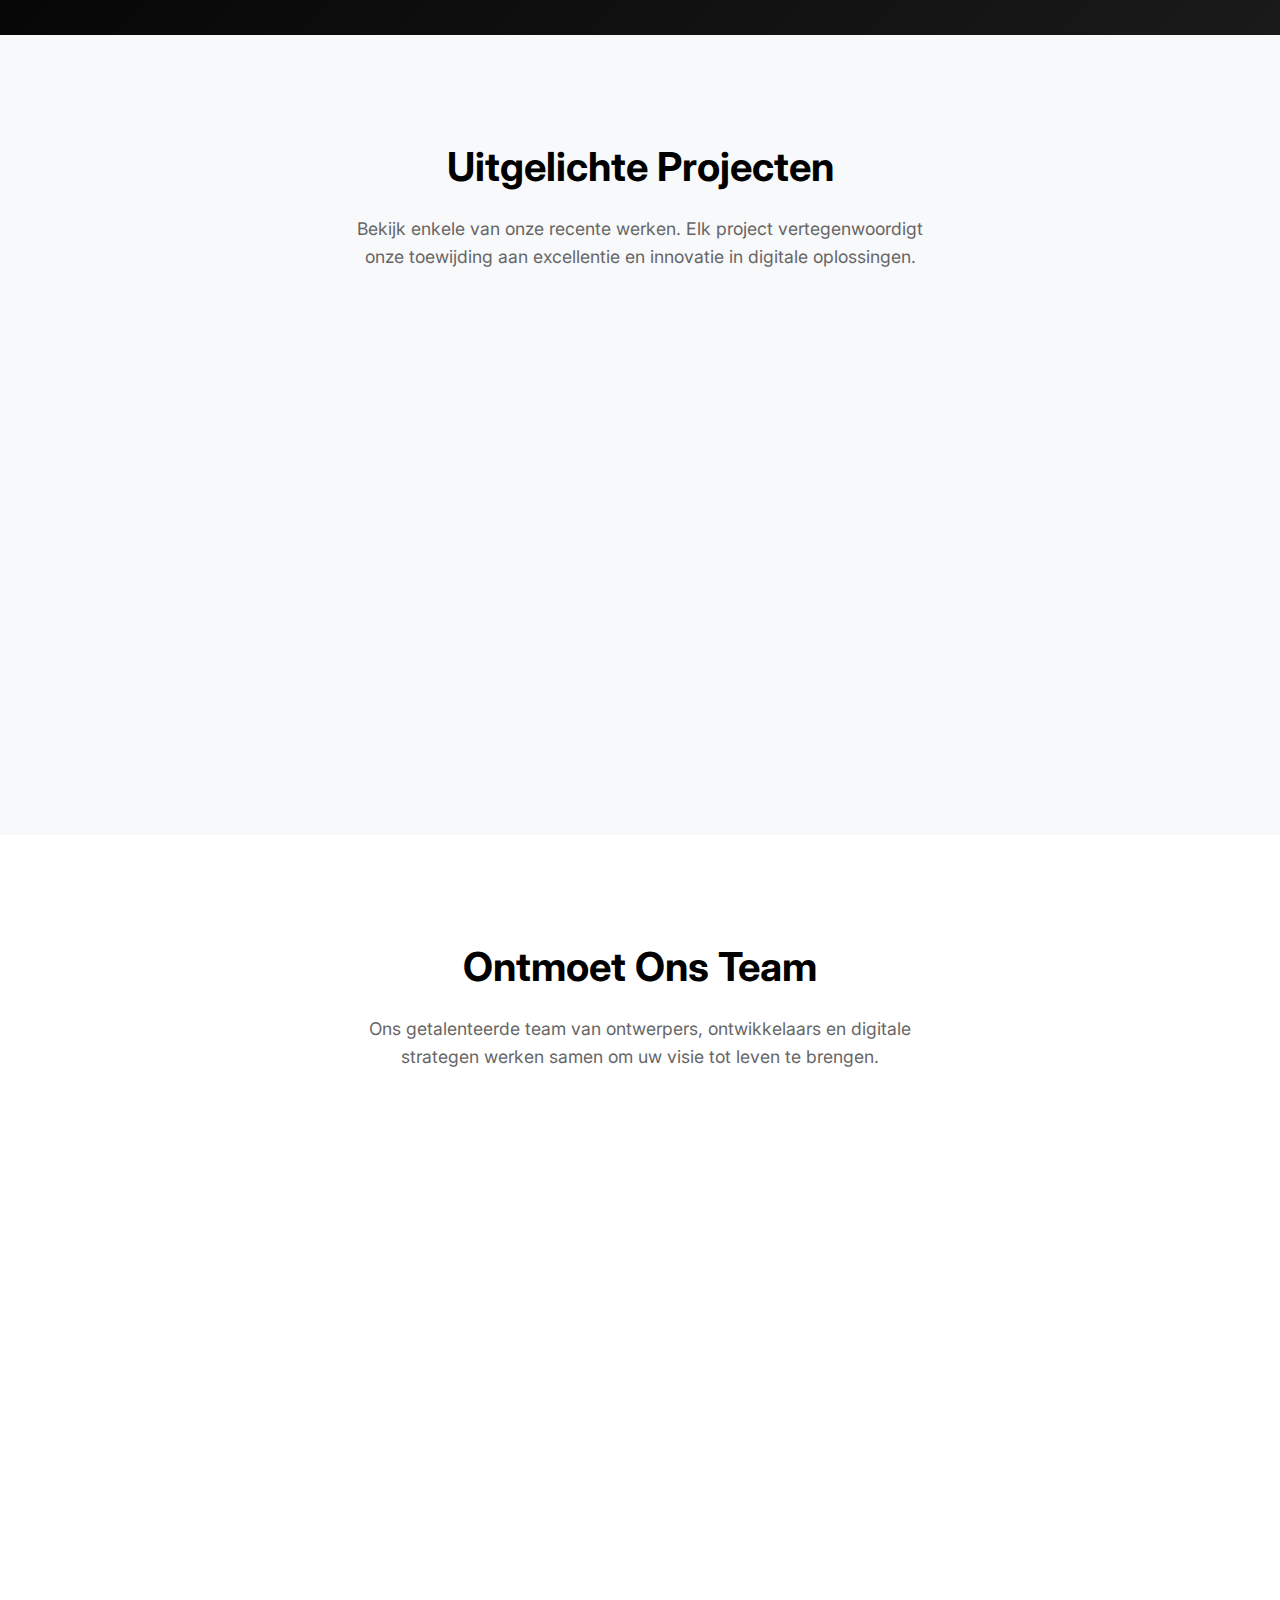
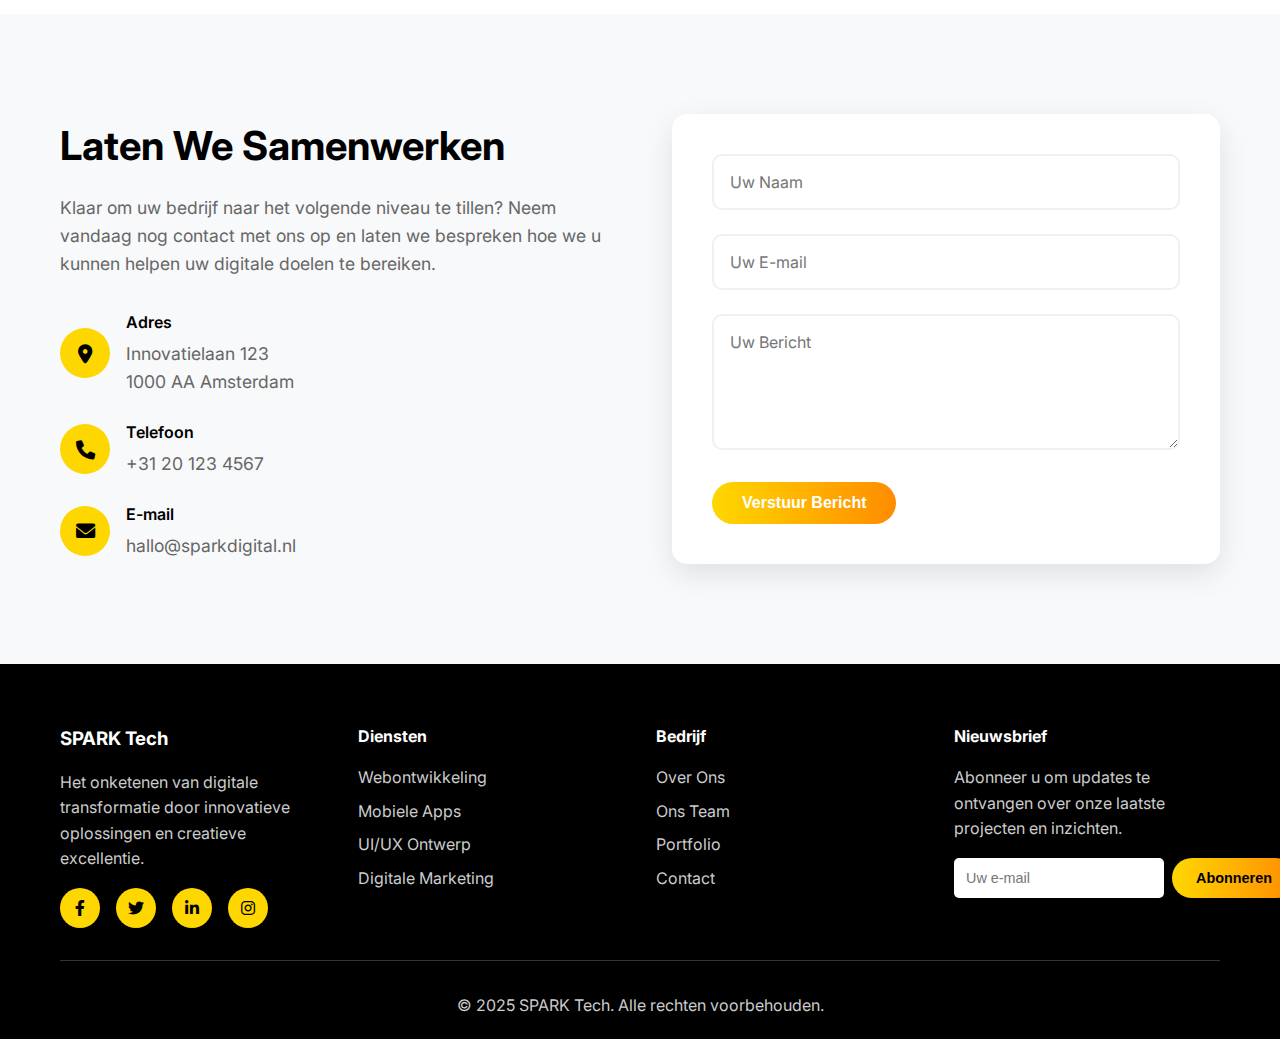
<file: index-nl.html>
<!DOCTYPE html>
<html lang="nl">
<head>
    <meta charset="UTF-8">
    <meta name="viewport" content="width=device-width, initial-scale=1.0">
    <title>SPARK Tech - Digitale Oplossingen Bureau</title>
    <link rel="stylesheet" href="styles.css">
    <link rel="stylesheet" href="https://cdnjs.cloudflare.com/ajax/libs/font-awesome/6.0.0/css/all.min.css">
    <link href="https://fonts.googleapis.com/css2?family=Inter:wght@300;400;500;600;700&display=swap" rel="stylesheet">
</head>
<body>
    <!-- Navigatie -->
    <nav class="navbar">
        <div class="nav-container">
            <div class="nav-logo">
                <h2>SPARK Tech</h2>
            </div>
            <ul class="nav-menu">
                <li><a href="#home">Home</a></li>
                <li><a href="#about">Over Ons</a></li>
                <li><a href="#services">Diensten</a></li>
                <li><a href="#projects">Projecten</a></li>
                <li><a href="#team">Team</a></li>
                <li><a href="#contact">Contact</a></li>
                <li class="language-dropdown">
                    <button class="language-btn">
                        <i class="fas fa-globe"></i>
                        <span>NL</span>
                        <i class="fas fa-chevron-down"></i>
                    </button>
                    <ul class="dropdown-menu">
                        <li><a href="index.html">English</a></li>
                        <li><a href="index-ar.html">العربية</a></li>
                        <li><a href="index-nl.html">Nederlands</a></li>
                    </ul>
                </li>
            </ul>
            <div class="hamburger">
                <span></span>
                <span></span>
                <span></span>
            </div>
        </div>
    </nav>

    <!-- Hero Sectie -->
    <section id="home" class="hero">
        <div class="hero-background"></div>
        <div class="hero-overlay"></div>
        <div class="hero-content">
            <h1 class="hero-title">Ontketen Je Digitale Aanwezigheid</h1>
            <p class="hero-subtitle">Wij creëren prachtige websites en digitale oplossingen die resultaten opleveren. Transformeer je bedrijf met geavanceerde technologie en creatief ontwerp.</p>
            <div class="hero-buttons">
                <a href="#contact" class="btn btn-primary">Start Nu</a>
                <a href="#projects" class="btn btn-secondary">Bekijk Ons Werk</a>
            </div>
        </div>
    </section>

    <!-- Over Ons Sectie -->
    <section id="about" class="about">
        <div class="container">
            <div class="section-header">
                <h2>Over SPARK Tech</h2>
                <p>Wij zijn een gepassioneerd team van digitale makers, toegewijd aan het helpen van bedrijven om te floreren in de digitale wereld. Met jarenlange ervaring en geavanceerde technologie leveren we oplossingen die het verschil maken.</p>
            </div>
            <div class="stats-grid">
                <div class="stat-item fade-in">
                    <div class="stat-number">150</div>
                    <div class="stat-label">Voltooide Projecten</div>
                </div>
                <div class="stat-item fade-in">
                    <div class="stat-number">50</div>
                    <div class="stat-label">Tevreden Klanten</div>
                </div>
                <div class="stat-item fade-in">
                    <div class="stat-number">5</div>
                    <div class="stat-label">Jaar Ervaring</div>
                </div>
                <div class="stat-item fade-in">
                    <div class="stat-number">24</div>
                    <div class="stat-label">Ondersteuning Uren</div>
                </div>
            </div>
        </div>
    </section>

    <!-- Diensten Sectie -->
    <section id="services" class="services">
        <div class="container">
            <div class="section-header">
                <h2>Onze Diensten</h2>
                <p>Wij bieden uitgebreide digitale oplossingen op maat van uw bedrijfsbehoeften. Van webontwikkeling tot digitale marketing, wij hebben alles onder controle.</p>
            </div>
            <div class="services-grid">
                <div class="service-card fade-in">
                    <div class="service-icon">
                        <i class="fas fa-code"></i>
                    </div>
                    <h3>Webontwikkeling</h3>
                    <p>Aangepaste websites gebouwd met moderne technologieën. Responsief, snel en geoptimaliseerd voor zoekmachines om uw bedrijf online te laten groeien.</p>
                </div>
                <div class="service-card fade-in">
                    <div class="service-icon">
                        <i class="fas fa-mobile-alt"></i>
                    </div>
                    <h3>Mobiele Apps</h3>
                    <p>Native en cross-platform mobiele applicaties die uitzonderlijke gebruikerservaringen bieden op iOS en Android apparaten.</p>
                </div>
                <div class="service-card fade-in">
                    <div class="service-icon">
                        <i class="fas fa-paint-brush"></i>
                    </div>
                    <h3>UI/UX Ontwerp</h3>
                    <p>Prachtige, intuïtieve ontwerpen die gebruikers betrekken en conversies stimuleren. Wij creëren ervaringen waar uw klanten van zullen houden.</p>
                </div>
                <div class="service-card fade-in">
                    <div class="service-icon">
                        <i class="fas fa-chart-line"></i>
                    </div>
                    <h3>Digitale Marketing</h3>
                    <p>Uitgebreide digitale marketingstrategieën inclusief SEO, sociale media en betaalde advertenties om uw online aanwezigheid te versterken.</p>
                </div>
                <div class="service-card fade-in">
                    <div class="service-icon">
                        <i class="fas fa-cloud"></i>
                    </div>
                    <h3>Cloud Oplossingen</h3>
                    <p>Schaalbare cloud-infrastructuur en hostingoplossingen die ervoor zorgen dat uw applicaties soepel en veilig draaien.</p>
                </div>
                <div class="service-card fade-in">
                    <div class="service-icon">
                        <i class="fas fa-shield-alt"></i>
                    </div>
                    <h3>Beveiliging</h3>
                    <p>Uitgebreide beveiligingsoplossingen om uw digitale middelen te beschermen en ervoor te zorgen dat uw bedrijf veilig blijft tegen cyberdreigingen.</p>
                </div>
            </div>
        </div>
    </section>

    <!-- Testimonial Sectie -->
    <section class="testimonial">
        <div class="container">
            <div class="testimonial-content">
                <div class="stars">
                    <i class="fas fa-star"></i>
                    <i class="fas fa-star"></i>
                    <i class="fas fa-star"></i>
                    <i class="fas fa-star"></i>
                    <i class="fas fa-star"></i>
                </div>
                <blockquote>
                    "SPARK Tech heeft onze online aanwezigheid volledig getransformeerd. Hun team leverde een prachtige website die er niet alleen geweldig uitziet maar ook echte resultaten oplevert. Onze online verkopen zijn met 200% gestegen in slechts drie maanden!"
                </blockquote>
                <div class="testimonial-author">
                    <div class="author-info">
                        <h4>Sarah Johnson</h4>
                        <p>CEO, TechStart Inc.</p>
                    </div>
                </div>
            </div>
        </div>
    </section>

    <!-- Projecten Sectie -->
    <section id="projects" class="projects">
        <div class="container">
            <div class="section-header">
                <h2>Uitgelichte Projecten</h2>
                <p>Bekijk enkele van onze recente werken. Elk project vertegenwoordigt onze toewijding aan excellentie en innovatie in digitale oplossingen.</p>
            </div>
            <div class="project-showcase fade-in">
                <div class="project-image">
                    <div class="project-placeholder">
                        <i class="fas fa-laptop-code"></i>
                        <p>E-Commerce Platform</p>
                    </div>
                </div>
                <div class="project-details">
                    <h3>NextGen E-Commerce</h3>
                    <div class="project-meta">
                        <span><i class="fas fa-calendar"></i> 2024</span>
                        <span><i class="fas fa-user"></i> TechStart Inc.</span>
                    </div>
                    <p>Een uitgebreid e-commerce platform gebouwd met moderne webtechnologieën. Functies omvatten real-time voorraadbeheer, veilige betalingsverwerking en een geavanceerd analytics dashboard.</p>
                    <div class="project-tech">
                        <span class="tech-tag">React</span>
                        <span class="tech-tag">Node.js</span>
                        <span class="tech-tag">MongoDB</span>
                        <span class="tech-tag">Stripe</span>
                    </div>
                </div>
            </div>
        </div>
    </section>

    <!-- Team Sectie -->
    <section id="team" class="team">
        <div class="container">
            <div class="section-header">
                <h2>Ontmoet Ons Team</h2>
                <p>Ons getalenteerde team van ontwerpers, ontwikkelaars en digitale strategen werken samen om uw visie tot leven te brengen.</p>
            </div>
            <div class="team-grid">
                <div class="team-member fade-in">
                    <div class="member-avatar">
                        <i class="fas fa-user"></i>
                    </div>
                    <h3>Ibrahim </h3>
                    <div class="member-role">Lead Ontwikkelaar</div>
                    <p class="member-bio">Full-stack ontwikkelaar met meer dan 8 jaar ervaring in moderne webtechnologieën en cloud-architectuur.</p>
                </div>
                <div class="team-member fade-in">
                    <div class="member-avatar">
                        <i class="fas fa-user"></i>
                    </div>
                    <h3>Maria Rodriguez</h3>
                    <div class="member-role">UI/UX Designer</div>
                    <p class="member-bio">Creatieve ontwerper gepassioneerd door het creëren van intuïtieve en mooie gebruikerservaringen die betrokkenheid stimuleren.</p>
                </div>
                <div class="team-member fade-in">
                    <div class="member-avatar">
                        <i class="fas fa-user"></i>
                    </div>
                    <h3>David Kim</h3>
                    <div class="member-role">Project Manager</div>
                    <p class="member-bio">Ervaren projectmanager die zorgt voor soepele levering en klanttevredenheid bij elk project.</p>
                </div>
                <div class="team-member fade-in">
                    <div class="member-avatar">
                        <i class="fas fa-user"></i>
                    </div>
                    <h3>Emily Zhang</h3>
                    <div class="member-role">Marketing Specialist</div>
                    <p class="member-bio">Digitale marketing expert die bedrijven helpt hun online aanwezigheid te vergroten door strategische campagnes.</p>
                </div>
            </div>
        </div>
    </section>

    <!-- Contact Sectie -->
    <section id="contact" class="contact">
        <div class="container">
            <div class="contact-content">
                <div class="contact-info">
                    <h2>Laten We Samenwerken</h2>
                    <p>Klaar om uw bedrijf naar het volgende niveau te tillen? Neem vandaag nog contact met ons op en laten we bespreken hoe we u kunnen helpen uw digitale doelen te bereiken.</p>
                    <div class="contact-details">
                        <div class="contact-item">
                            <i class="fas fa-map-marker-alt"></i>
                            <div>
                                <h4>Adres</h4>
                                <p>Innovatielaan 123<br>1000 AA Amsterdam</p>
                            </div>
                        </div>
                        <div class="contact-item">
                            <i class="fas fa-phone"></i>
                            <div>
                                <h4>Telefoon</h4>
                                <p>+31 20 123 4567</p>
                            </div>
                        </div>
                        <div class="contact-item">
                            <i class="fas fa-envelope"></i>
                            <div>
                                <h4>E-mail</h4>
                                <p>hallo@sparkdigital.nl</p>
                            </div>
                        </div>
                    </div>
                </div>
                <div class="contact-form">
                    <form>
                        <div class="form-group">
                            <input type="text" name="name" placeholder="Uw Naam" required>
                        </div>
                        <div class="form-group">
                            <input type="email" name="email" placeholder="Uw E-mail" required>
                        </div>
                        <div class="form-group">
                            <textarea name="message" rows="5" placeholder="Uw Bericht" required></textarea>
                        </div>
                        <button type="submit" class="btn btn-primary">Verstuur Bericht</button>
                    </form>
                </div>
            </div>
        </div>
    </section>

    <!-- Footer -->
    <footer class="footer">
        <div class="container">
            <div class="footer-content">
                <div class="footer-section">
                    <h3>SPARK Tech</h3>
                    <p>Het onketenen van digitale transformatie door innovatieve oplossingen en creatieve excellentie.</p>
                    <div class="social-links">
                        <a href="#"><i class="fab fa-facebook-f"></i></a>
                        <a href="#"><i class="fab fa-twitter"></i></a>
                        <a href="#"><i class="fab fa-linkedin-in"></i></a>
                        <a href="#"><i class="fab fa-instagram"></i></a>
                    </div>
                </div>
                <div class="footer-section">
                    <h4>Diensten</h4>
                    <ul>
                        <li><a href="#services">Webontwikkeling</a></li>
                        <li><a href="#services">Mobiele Apps</a></li>
                        <li><a href="#services">UI/UX Ontwerp</a></li>
                        <li><a href="#services">Digitale Marketing</a></li>
                    </ul>
                </div>
                <div class="footer-section">
                    <h4>Bedrijf</h4>
                    <ul>
                        <li><a href="#about">Over Ons</a></li>
                        <li><a href="#team">Ons Team</a></li>
                        <li><a href="#projects">Portfolio</a></li>
                        <li><a href="#contact">Contact</a></li>
                    </ul>
                </div>
                <div class="footer-section">
                    <h4>Nieuwsbrief</h4>
                    <p>Abonneer u om updates te ontvangen over onze laatste projecten en inzichten.</p>
                    <form class="newsletter-form">
                        <input type="email" placeholder="Uw e-mail">
                        <button type="submit" class="btn">Abonneren</button>
                    </form>
                </div>
            </div>
            <div class="footer-bottom">
                <p>&copy; 2025 SPARK Tech. Alle rechten voorbehouden.</p>
            </div>
        </div>
    </footer>

    <script src="script.js"></script>
</body>
</html>
</file>
<file: styles-rtl.css>
/* RTL (Right-to-Left) Styles for Arabic Version */

/* Override navigation for RTL */
.nav-container {
    direction: rtl;
}

.nav-menu {
    direction: rtl;
}

.nav-menu li {
    margin-right: 2rem;
    margin-left: 0;
}

.hamburger {
    left: 20px;
    right: auto;
}

/* Language dropdown RTL adjustments */
.language-dropdown .dropdown-menu {
    right: auto;
    left: 0;
}

/* Hero section RTL */
.hero-content {
    direction: rtl;
    text-align: center;
}

.hero-buttons {
    direction: rtl;
}

/* Stats grid RTL */
.stats-grid {
    direction: rtl;
}

/* Services grid RTL */
.services-grid {
    direction: rtl;
}

/* Project showcase RTL */
.project-showcase {
    direction: rtl;
}

.project-meta {
    direction: rtl;
}

.project-tech {
    direction: rtl;
}

/* Team grid RTL */
.team-grid {
    direction: rtl;
}

/* Contact section RTL */
.contact-content {
    direction: rtl;
}

.contact-details {
    direction: rtl;
}

.contact-item {
    direction: rtl;
}

.contact-item i {
    margin-left: 1rem;
    margin-right: 0;
}

/* Footer RTL */
.footer-content {
    direction: rtl;
}

.social-links {
    direction: rtl;
}

.newsletter-form {
    direction: rtl;
}

/* Form adjustments for RTL */
.form-group input,
.form-group textarea {
    direction: rtl;
    text-align: right;
}

/* Mobile navigation RTL */
@media (max-width: 768px) {
    .nav-menu {
        text-align: center;
        direction: rtl;
    }
    
    .hamburger {
        left: 20px;
        right: auto;
    }
}

/* Arabic font optimization */
body[dir="rtl"] {
    font-family: 'Noto Sans Arabic', 'Inter', sans-serif;
}

/* Text alignment for Arabic */
.section-header,
.hero-content,
.testimonial-content,
.contact-info {
    text-align: center;
}

/* Ensure proper spacing for Arabic text */
.service-card,
.team-member,
.stat-item {
    text-align: center;
}

/* Fix any layout issues in RTL */
.project-details h3,
.project-details p {
    text-align: right;
}

.member-bio,
.service-card p {
    text-align: center;
}
</file>
<file: styles.css>
/* Reset and Base Styles */
* {
    margin: 0;
    padding: 0;
    box-sizing: border-box;
}

body {
    font-family: 'Inter', sans-serif;
    line-height: 1.6;
    color: #333;
    overflow-x: hidden;
}

.container {
    max-width: 1200px;
    margin: 0 auto;
    padding: 0 20px;
}

/* Navigation */
.navbar {
    position: fixed;
    top: 0;
    width: 100%;
    background: rgba(0, 0, 0, 0.95);
    backdrop-filter: blur(10px);
    z-index: 1000;
    padding: 1rem 0;
    transition: all 0.3s ease;
}

.nav-container {
    max-width: 1200px;
    margin: 0 auto;
    padding: 0 20px;
    display: flex;
    justify-content: space-between;
    align-items: center;
}

.nav-logo h2 {
    color: #fff;
    font-weight: 700;
    font-size: 1.5rem;
}

.nav-menu {
    display: flex;
    list-style: none;
    gap: 2rem;
}

.nav-menu a {
    color: #fff;
    text-decoration: none;
    font-weight: 500;
    transition: color 0.3s ease;
}

.nav-menu a:hover {
    color: var(--spark-gold);
}

.hamburger {
    display: none;
    flex-direction: column;
    cursor: pointer;
}

.hamburger span {
    width: 25px;
    height: 3px;
    background: #fff;
    margin: 3px 0;
    transition: 0.3s;
}

/* Language Dropdown Styles */
.language-dropdown {
    position: relative;
}

.language-btn {
    background: rgba(255, 255, 255, 0.1);
    border: 1px solid rgba(255, 255, 255, 0.2);
    border-radius: 8px;
    color: white;
    padding: 8px 12px;
    display: flex;
    align-items: center;
    gap: 8px;
    cursor: pointer;
    transition: all 0.3s ease;
    font-size: 14px;
    font-weight: 500;
}

.language-btn:hover {
    background: rgba(255, 255, 255, 0.2);
    border-color: var(--spark-gold);
}

.language-btn i.fa-globe {
    font-size: 16px;
}

.language-btn i.fa-chevron-down {
    font-size: 12px;
    transition: transform 0.3s ease;
}

.language-dropdown.active .language-btn i.fa-chevron-down {
    transform: rotate(180deg);
}

.dropdown-menu {
    position: absolute;
    top: 100%;
    right: 0;
    background: rgba(0, 0, 0, 0.95);
    backdrop-filter: blur(10px);
    border: 1px solid rgba(255, 255, 255, 0.1);
    border-radius: 8px;
    min-width: 150px;
    opacity: 0;
    visibility: hidden;
    transform: translateY(-10px);
    transition: all 0.3s ease;
    z-index: 1001;
    list-style: none;
    padding: 8px 0;
    margin: 8px 0 0 0;
}

.language-dropdown.active .dropdown-menu {
    opacity: 1;
    visibility: visible;
    transform: translateY(0);
}

.dropdown-menu li {
    margin: 0;
}

.dropdown-menu a {
    display: block;
    padding: 10px 16px;
    color: white;
    text-decoration: none;
    font-size: 14px;
    transition: all 0.3s ease;
    border-radius: 4px;
    margin: 0 4px;
}

.dropdown-menu a:hover {
    background: rgba(255, 255, 255, 0.1);
    color: var(--spark-gold);
}

/* Hero Section */
.hero {
    min-height: 100vh;
    display: flex;
    align-items: center;
    justify-content: center;
    position: relative;
    background: linear-gradient(135deg, #000 0%, #1a1a1a 100%);
    overflow: hidden;
    padding-top: 80px; /* Height of navbar */
    box-sizing: border-box;
}

.hero-background {
    position: absolute;
    top: 0;
    left: 0;
    width: 100%;
    height: 100%;
    background: url('data:image/svg+xml,<svg xmlns="http://www.w3.org/2000/svg" viewBox="0 0 1000 1000"><defs><pattern id="grid" width="50" height="50" patternUnits="userSpaceOnUse"><path d="M 50 0 L 0 0 0 50" fill="none" stroke="%23ff6b35" stroke-width="1" opacity="0.1"/></pattern></defs><rect width="100%" height="100%" fill="url(%23grid)"/></svg>');
    opacity: 0.3;
}

.hero-overlay {
    position: absolute;
    top: 0;
    left: 0;
    width: 100%;
    height: 100%;
    background: linear-gradient(45deg, rgba(0,0,0,0.7) 0%, rgba(255,107,53,0.1) 100%);
}

.hero-content {
    position: relative;
    z-index: 2;
    text-align: center;
    color: #fff;
    width: 100%;
    display: flex;
    flex-direction: column;
    align-items: center;
    justify-content: center;
    min-height: calc(100vh - 80px);
}

.hero-title {
    font-size: 3.5rem;
    font-weight: 700;
    margin-bottom: 1.5rem;
    line-height: 1.2;
    background: linear-gradient(45deg, var(--spark-gold), var(--spark-orange));
    -webkit-background-clip: text;
    -webkit-text-fill-color: transparent;
    background-clip: text;
}

.hero-subtitle {
    font-size: 1.25rem;
    margin-bottom: 2.5rem;
    max-width: 600px;
    margin-left: auto;
    margin-right: auto;
    opacity: 0.9;
}

.hero-buttons {
    display: flex;
    gap: 1rem;
    justify-content: center;
    flex-wrap: wrap;
}

/* Buttons */
.btn {
    display: inline-block;
    padding: 12px 30px;
    text-decoration: none;
    border-radius: 50px;
    font-weight: 600;
    transition: all 0.3s ease;
    border: none;
    cursor: pointer;
    font-size: 1rem;
}

.btn-primary {
    background: linear-gradient(90deg, var(--spark-gold), var(--spark-orange));
    color: #fff;
    border: none;
}

.btn-primary:hover {
    background: linear-gradient(90deg, var(--spark-orange), var(--spark-gold));
    box-shadow: 0 10px 25px rgba(255, 215, 0, 0.3);
}

.btn-secondary {
    background: transparent;
    color: var(--spark-gold);
    border: 2px solid var(--spark-gold);
}

.btn-secondary:hover {
    background: var(--spark-gold);
    color: #000;
}

/* Section Headers */
.section-header {
    text-align: center;
    margin-bottom: 4rem;
}

.section-header h2 {
    font-size: 2.5rem;
    font-weight: 700;
    margin-bottom: 1rem;
    color: #000;
}

.section-header p {
    font-size: 1.1rem;
    color: #666;
    max-width: 600px;
    margin: 0 auto;
}

/* About Section */
.about {
    padding: 100px 0;
    background: #f8f9fa;
}

.stats-grid {
    display: grid;
    grid-template-columns: repeat(auto-fit, minmax(250px, 1fr));
    gap: 2rem;
    margin-top: 3rem;
}

.stat-item {
    text-align: center;
    padding: 2rem;
    background: #fff;
    border-radius: 15px;
    box-shadow: 0 5px 20px rgba(0,0,0,0.1);
    transition: transform 0.3s ease;
}

.stat-item:hover {
    transform: translateY(-5px);
}

.stat-number {
    font-size: 3rem;
    font-weight: 700;
    color: var(--spark-gold);
    margin-bottom: 0.5rem;
}

.stat-label {
    font-size: 1.1rem;
    color: #666;
    font-weight: 500;
}

/* Services Section */
.services {
    padding: 100px 0;
    background: #fff;
}

.services-grid {
    display: grid;
    grid-template-columns: repeat(auto-fit, minmax(280px, 1fr));
    gap: 2rem;
}

.service-card {
    padding: 2.5rem;
    background: #fff;
    border-radius: 15px;
    box-shadow: 0 10px 30px rgba(0,0,0,0.1);
    text-align: center;
    transition: all 0.3s ease;
    border: 1px solid #f0f0f0;
}

.service-card:hover {
    transform: translateY(-10px);
    box-shadow: 0 20px 40px rgba(255, 215, 0, 0.15);
    border-color: var(--spark-gold);
}

.service-icon {
    width: 80px;
    height: 80px;
    background: linear-gradient(45deg, var(--spark-gold), var(--spark-orange));
    border-radius: 50%;
    display: flex;
    align-items: center;
    justify-content: center;
    margin: 0 auto 1.5rem;
}

.service-icon i {
    font-size: 2rem;
    color: #fff;
}

.service-card h3 {
    font-size: 1.5rem;
    font-weight: 600;
    margin-bottom: 1rem;
    color: #000;
}

.service-card p {
    color: #666;
    line-height: 1.6;
}

/* Testimonial Section */
.testimonial {
    padding: 100px 0;
    background: linear-gradient(135deg, #000 0%, #1a1a1a 100%);
    color: #fff;
}

.testimonial-content {
    text-align: center;
    max-width: 800px;
    margin: 0 auto;
}

.stars {
    margin-bottom: 2rem;
}

.stars i {
    color: var(--spark-gold);
    font-size: 1.5rem;
    margin: 0 0.25rem;
}

blockquote {
    font-size: 1.5rem;
    font-style: italic;
    margin-bottom: 2rem;
    line-height: 1.6;
}

.testimonial-author {
    display: flex;
    align-items: center;
    justify-content: center;
    gap: 1rem;
}

.author-info h4 {
    font-size: 1.2rem;
    font-weight: 600;
    margin-bottom: 0.25rem;
}

.author-info p {
    color: #ccc;
    font-size: 0.9rem;
}

/* Projects Section */
.projects {
    padding: 100px 0;
    background: #f8f9fa;
}

.project-showcase {
    display: grid;
    grid-template-columns: 1fr 1fr;
    gap: 4rem;
    align-items: center;
    margin-top: 3rem;
}

.project-image {
    position: relative;
}

.project-placeholder {
    background: linear-gradient(135deg, var(--spark-gold), var(--spark-orange));
    height: 400px;
    border-radius: 15px;
    display: flex;
    flex-direction: column;
    align-items: center;
    justify-content: center;
    color: #fff;
    box-shadow: 0 20px 40px rgba(255, 215, 0, 0.3);
}

.project-placeholder i {
    font-size: 4rem;
    margin-bottom: 1rem;
}

.project-placeholder p {
    font-size: 1.5rem;
    font-weight: 600;
}

.project-details h3 {
    font-size: 2rem;
    font-weight: 700;
    margin-bottom: 1rem;
    color: #000;
}

.project-meta {
    display: flex;
    gap: 2rem;
    margin-bottom: 1.5rem;
    color: #666;
}

.project-details p {
    margin-bottom: 2rem;
    line-height: 1.6;
    color: #666;
}

.project-tech {
    display: flex;
    gap: 0.5rem;
    flex-wrap: wrap;
}

.tech-tag {
    background: var(--spark-gold);
    color: #000;
    padding: 0.5rem 1rem;
    border-radius: 25px;
    font-size: 0.9rem;
    font-weight: 500;
}

/* Team Section */
.team {
    padding: 100px 0;
    background: #fff;
}

.team-grid {
    display: grid;
    grid-template-columns: repeat(auto-fit, minmax(250px, 1fr));
    gap: 2rem;
    margin-top: 3rem;
}

.team-member {
    text-align: center;
    padding: 2rem;
    background: #fff;
    border-radius: 15px;
    box-shadow: 0 10px 30px rgba(0,0,0,0.1);
    transition: transform 0.3s ease;
}

.team-member:hover {
    transform: translateY(-5px);
}

.member-avatar {
    width: 100px;
    height: 100px;
    background: linear-gradient(45deg, var(--spark-gold), var(--spark-orange));
    border-radius: 50%;
    display: flex;
    align-items: center;
    justify-content: center;
    margin: 0 auto 1.5rem;
}

.member-avatar i {
    font-size: 2.5rem;
    color: #fff;
}

.team-member h3 {
    font-size: 1.3rem;
    font-weight: 600;
    margin-bottom: 0.5rem;
    color: #000;
}

.member-role {
    color: var(--spark-gold);
    font-weight: 600;
    margin-bottom: 1rem;
}

.member-bio {
    color: #666;
    font-size: 0.9rem;
    line-height: 1.5;
}

/* Contact Section */
.contact {
    padding: 100px 0;
    background: #f8f9fa;
}

.contact-content {
    display: grid;
    grid-template-columns: 1fr 1fr;
    gap: 4rem;
    align-items: start;
}

.contact-info h2 {
    font-size: 2.5rem;
    font-weight: 700;
    margin-bottom: 1rem;
    color: #000;
}

.contact-info p {
    font-size: 1.1rem;
    color: #666;
    margin-bottom: 2rem;
    line-height: 1.6;
}

.contact-details {
    display: flex;
    flex-direction: column;
    gap: 1.5rem;
}

.contact-item {
    display: flex;
    align-items: center;
    gap: 1rem;
}

.contact-item i {
    width: 50px;
    height: 50px;
    background: var(--spark-gold);
    color: #000;
    border-radius: 50%;
    display: flex;
    align-items: center;
    justify-content: center;
    font-size: 1.2rem;
}

.contact-item h4 {
    font-weight: 600;
    margin-bottom: 0.25rem;
    color: #000;
}

.contact-item p {
    color: #666;
    margin: 0;
}

.contact-form {
    background: #fff;
    padding: 2.5rem;
    border-radius: 15px;
    box-shadow: 0 10px 30px rgba(0,0,0,0.1);
}

.form-group {
    margin-bottom: 1.5rem;
}

.form-group input,
.form-group textarea {
    width: 100%;
    padding: 1rem;
    border: 2px solid #f0f0f0;
    border-radius: 10px;
    font-size: 1rem;
    transition: border-color 0.3s ease;
    font-family: inherit;
}

.form-group input:focus,
.form-group textarea:focus {
    outline: none;
    border-color: var(--spark-gold);
}

/* Footer */
.footer {
    background: #000;
    color: #fff;
    padding: 60px 0 20px;
}

.footer-content {
    display: grid;
    grid-template-columns: repeat(auto-fit, minmax(250px, 1fr));
    gap: 2rem;
    margin-bottom: 2rem;
}

.footer-section h3,
.footer-section h4 {
    margin-bottom: 1rem;
    color: #fff;
}

.footer-section p {
    color: #ccc;
    line-height: 1.6;
    margin-bottom: 1rem;
}

.footer-section ul {
    list-style: none;
}

.footer-section ul li {
    margin-bottom: 0.5rem;
}

.footer-section ul li a {
    color: #ccc;
    text-decoration: none;
    transition: color 0.3s ease;
}

.footer-section ul li a:hover {
    color: var(--spark-gold);
}

.social-links {
    display: flex;
    gap: 1rem;
}

.social-links a {
    width: 40px;
    height: 40px;
    background: var(--spark-gold);
    color: #000;
    border-radius: 50%;
    display: flex;
    align-items: center;
    justify-content: center;
    text-decoration: none;
    transition: all 0.3s ease;
}

.social-links a:hover {
    background: var(--spark-orange);
    transform: translateY(-2px);
}

.newsletter-form {
    display: flex;
    gap: 0.5rem;
    margin-top: 1rem;
}

.newsletter-form input {
    flex: 1;
    padding: 0.75rem;
    border: none;
    border-radius: 5px;
    font-size: 0.9rem;
}

.newsletter-form .btn {
    padding: 0.75rem 1.5rem;
    font-size: 0.9rem;
    background: linear-gradient(90deg, var(--spark-gold), var(--spark-orange));
    color: #000;
}

.footer-bottom {
    border-top: 1px solid #333;
    padding-top: 2rem;
    text-align: center;
    color: #ccc;
}

/* Responsive Design */
@media (max-width: 768px) {
    .hamburger {
        display: flex;
    }
    
    .nav-menu {
        position: fixed;
        left: -100%;
        top: 70px;
        flex-direction: column;
        background-color: rgba(0, 0, 0, 0.95);
        width: 100%;
        text-align: center;
        transition: 0.3s;
        padding: 2rem 0;
    }
    
    .nav-menu.active {
        left: 0;
    }
    
    .hero {
        padding-top: 70px;
    }
    
    .hero-title {
        font-size: 2.5rem;
    }
    
    .hero-subtitle {
        font-size: 1.1rem;
    }
    
    .hero-buttons {
        flex-direction: column;
        align-items: center;
    }
    
    .project-showcase {
        grid-template-columns: 1fr;
        gap: 2rem;
    }
    
    .contact-content {
        grid-template-columns: 1fr;
        gap: 2rem;
    }
    
    .stats-grid {
        grid-template-columns: repeat(2, 1fr);
    }
    
    .services-grid {
        grid-template-columns: 1fr;
    }
    
    .team-grid {
        grid-template-columns: repeat(2, 1fr);
    }
    
    .footer-content {
        grid-template-columns: 1fr;
        text-align: center;
    }
    
    .newsletter-form {
        flex-direction: column;
    }
    
    .hero-content {
        min-height: calc(100vh - 70px);
    }

    .language-dropdown {
        margin-top: 1rem;
    }

    .dropdown-menu {
        position: static;
        opacity: 1;
        visibility: visible;
        transform: none;
        background: transparent;
        border: none;
        backdrop-filter: none;
        margin-top: 1rem;
    }

    .dropdown-menu a {
        background: rgba(255, 255, 255, 0.1);
        margin: 4px 20px;
        border-radius: 8px;
    }

    .hamburger.active span:nth-child(2) {
        opacity: 0;
    }

    .hamburger.active span:nth-child(1) {
        transform: translateY(8px) rotate(45deg);
    }

    .hamburger.active span:nth-child(3) {
        transform: translateY(-8px) rotate(-45deg);
    }
}

@media (max-width: 480px) {
    .hero-title {
        font-size: 2rem;
    }
    
    .section-header h2 {
        font-size: 2rem;
    }
    
    .stats-grid {
        grid-template-columns: 1fr;
    }
    
    .team-grid {
        grid-template-columns: 1fr;
    }
    
    .project-meta {
        flex-direction: column;
        gap: 0.5rem;
    }
    
    .hero-content {
        min-height: calc(100vh - 60px);
    }
}

/* Smooth Scrolling */
html {
    scroll-behavior: smooth;
}

/* Animation Classes */
.fade-in {
    opacity: 0;
    transform: translateY(30px);
    transition: all 0.6s ease;
}

.fade-in.visible {
    opacity: 1;
    transform: translateY(0);
}

/* Loading Animation */
@keyframes fadeInUp {
    from {
        opacity: 0;
        transform: translateY(30px);
    }
    to {
        opacity: 1;
        transform: translateY(0);
    }
}

.animate-fade-in-up {
    animation: fadeInUp 0.6s ease forwards;
}

/* SPARK COLOR PALETTE */
:root {
    --spark-gold: #FFD700;
    --spark-orange: #FF8C00;
    --spark-gold-dark: #FFC300;
}

/* Progress bar */
/* This is injected by JS, but let's add a fallback here */
.progress-bar {
    background: linear-gradient(90deg, var(--spark-gold), var(--spark-orange));
}
</file>
